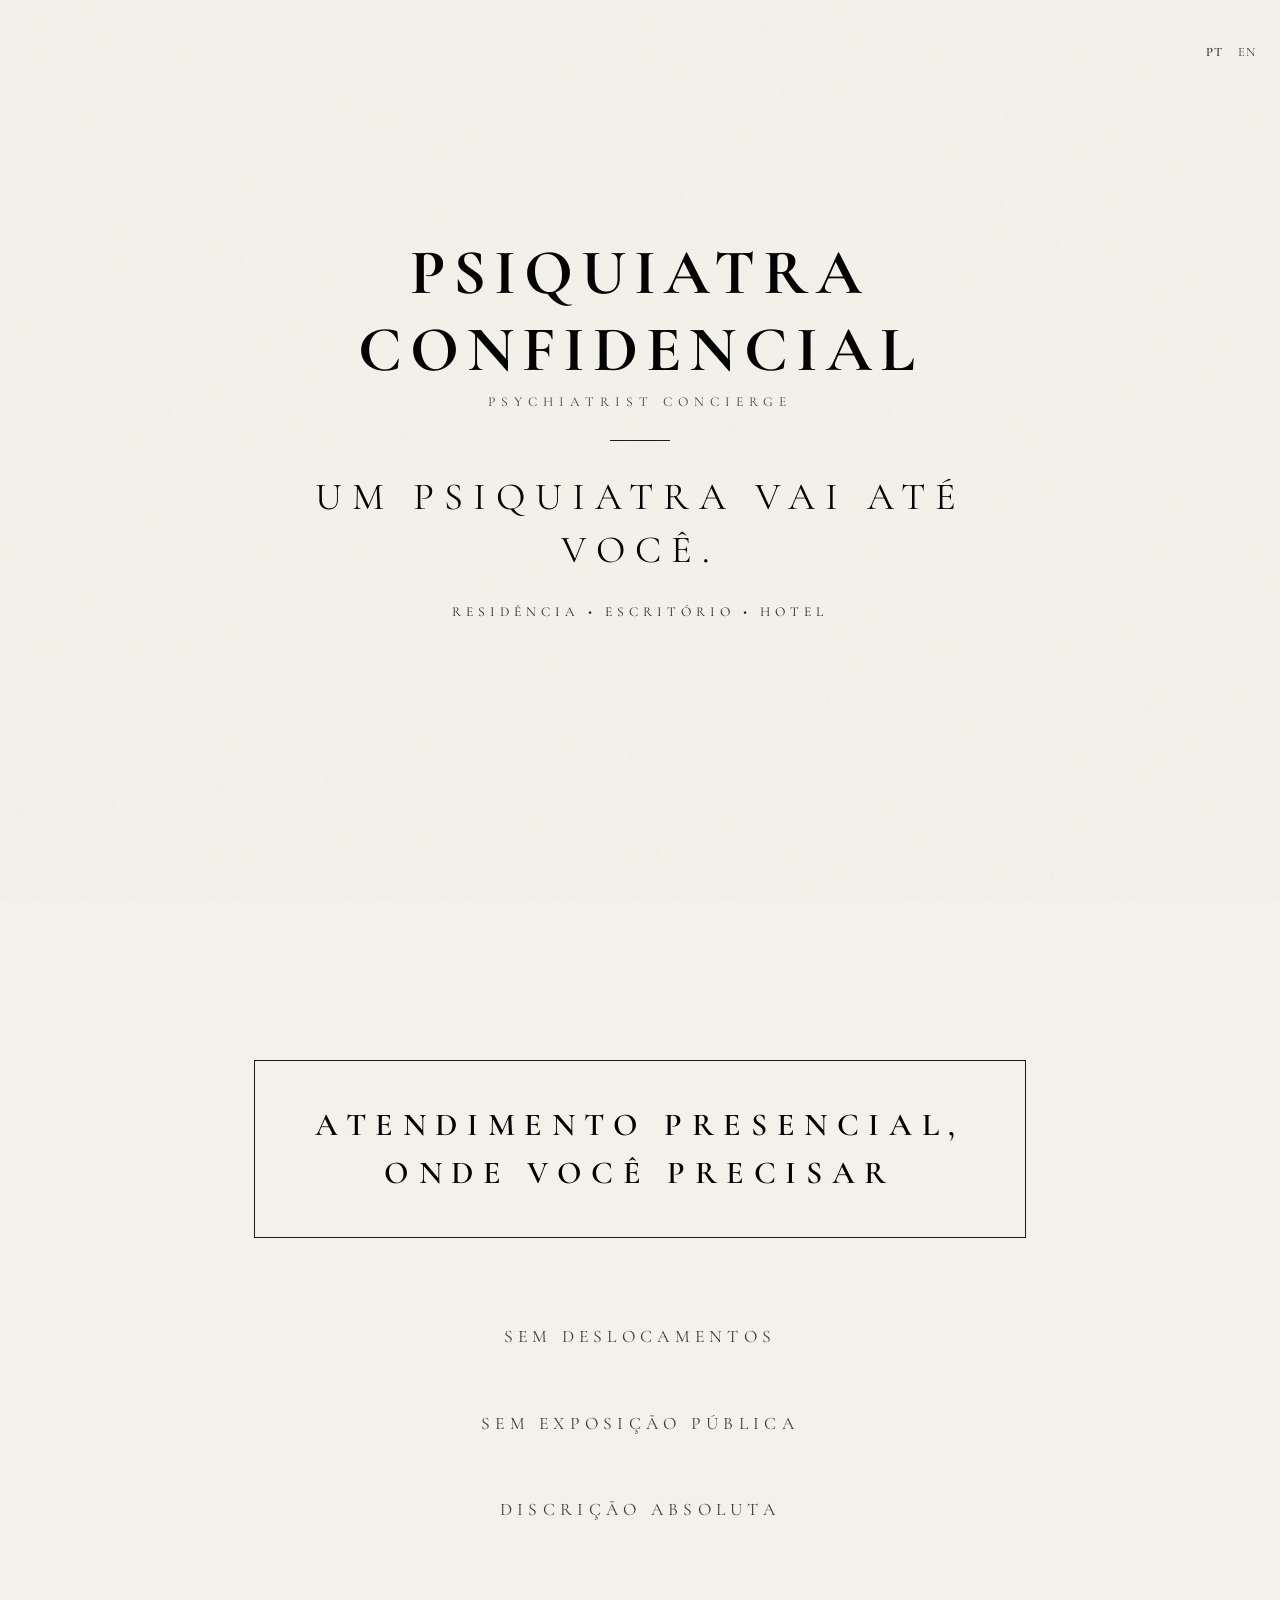
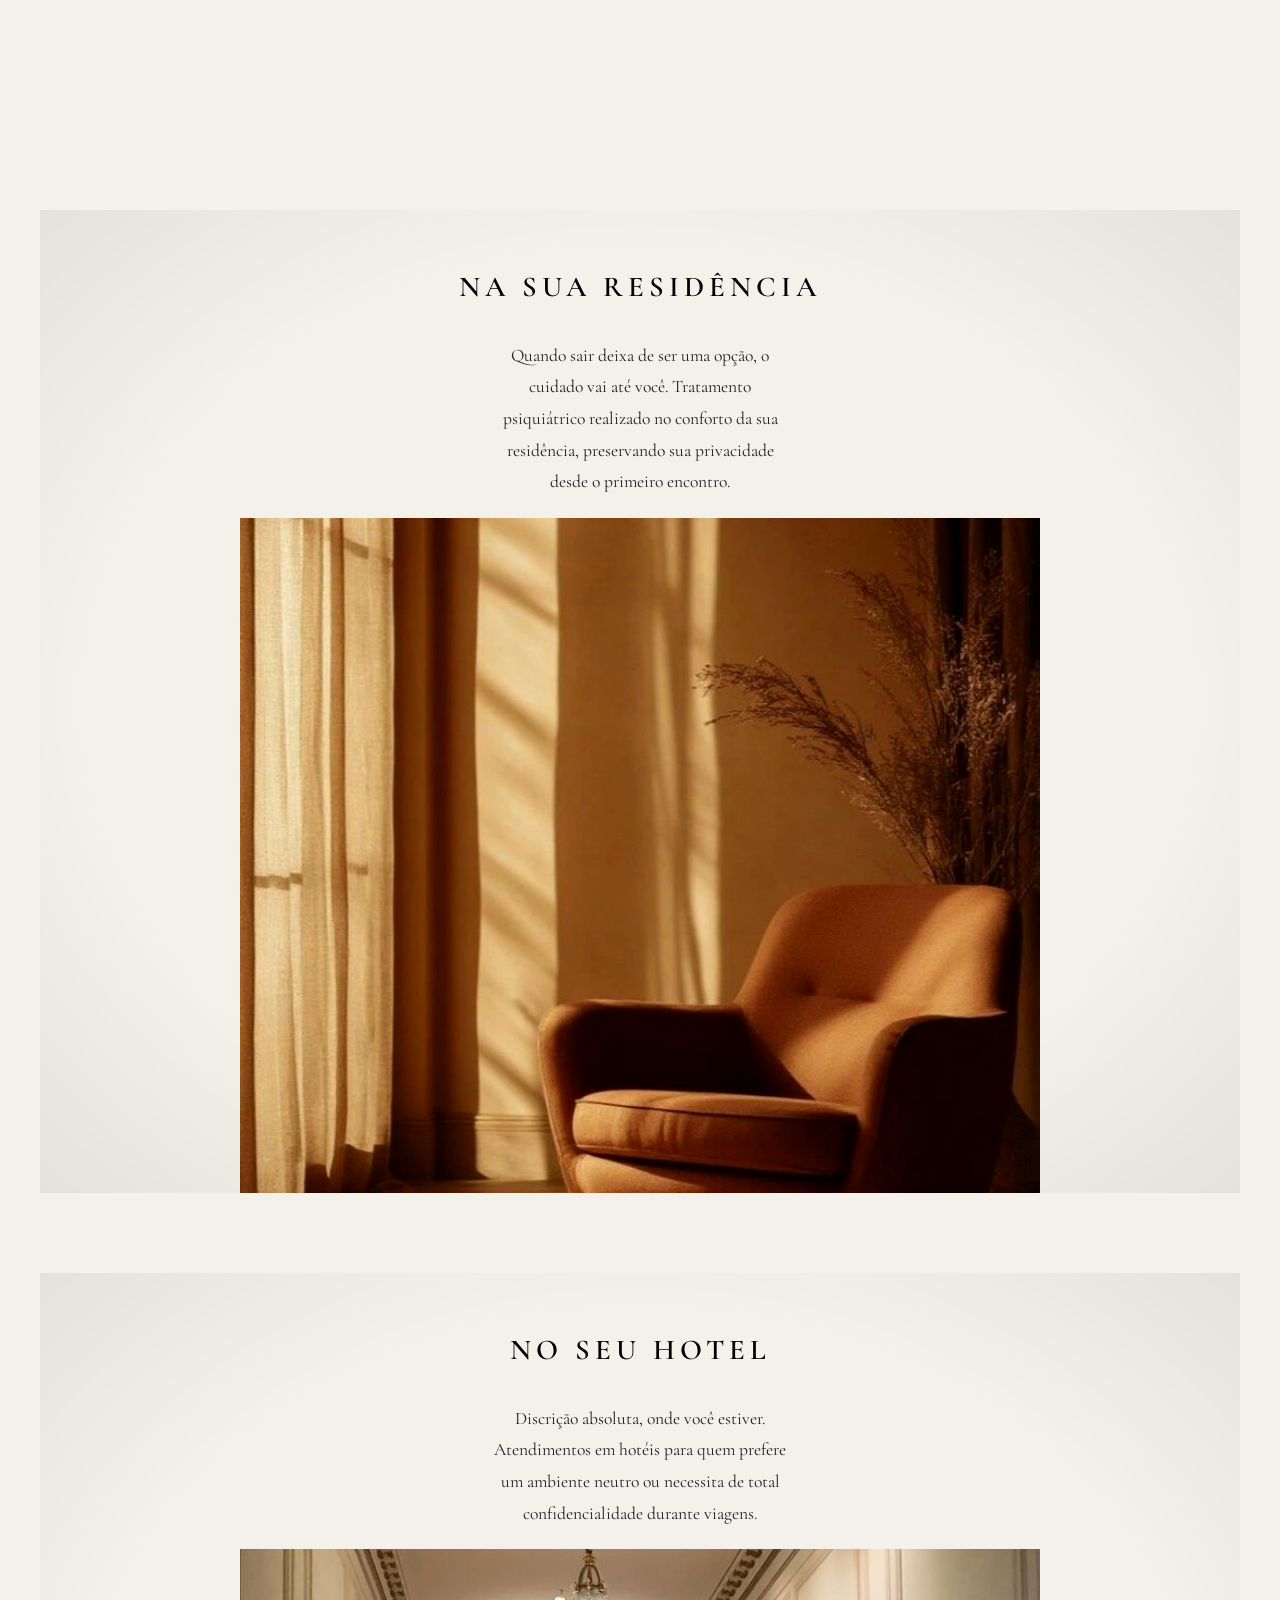
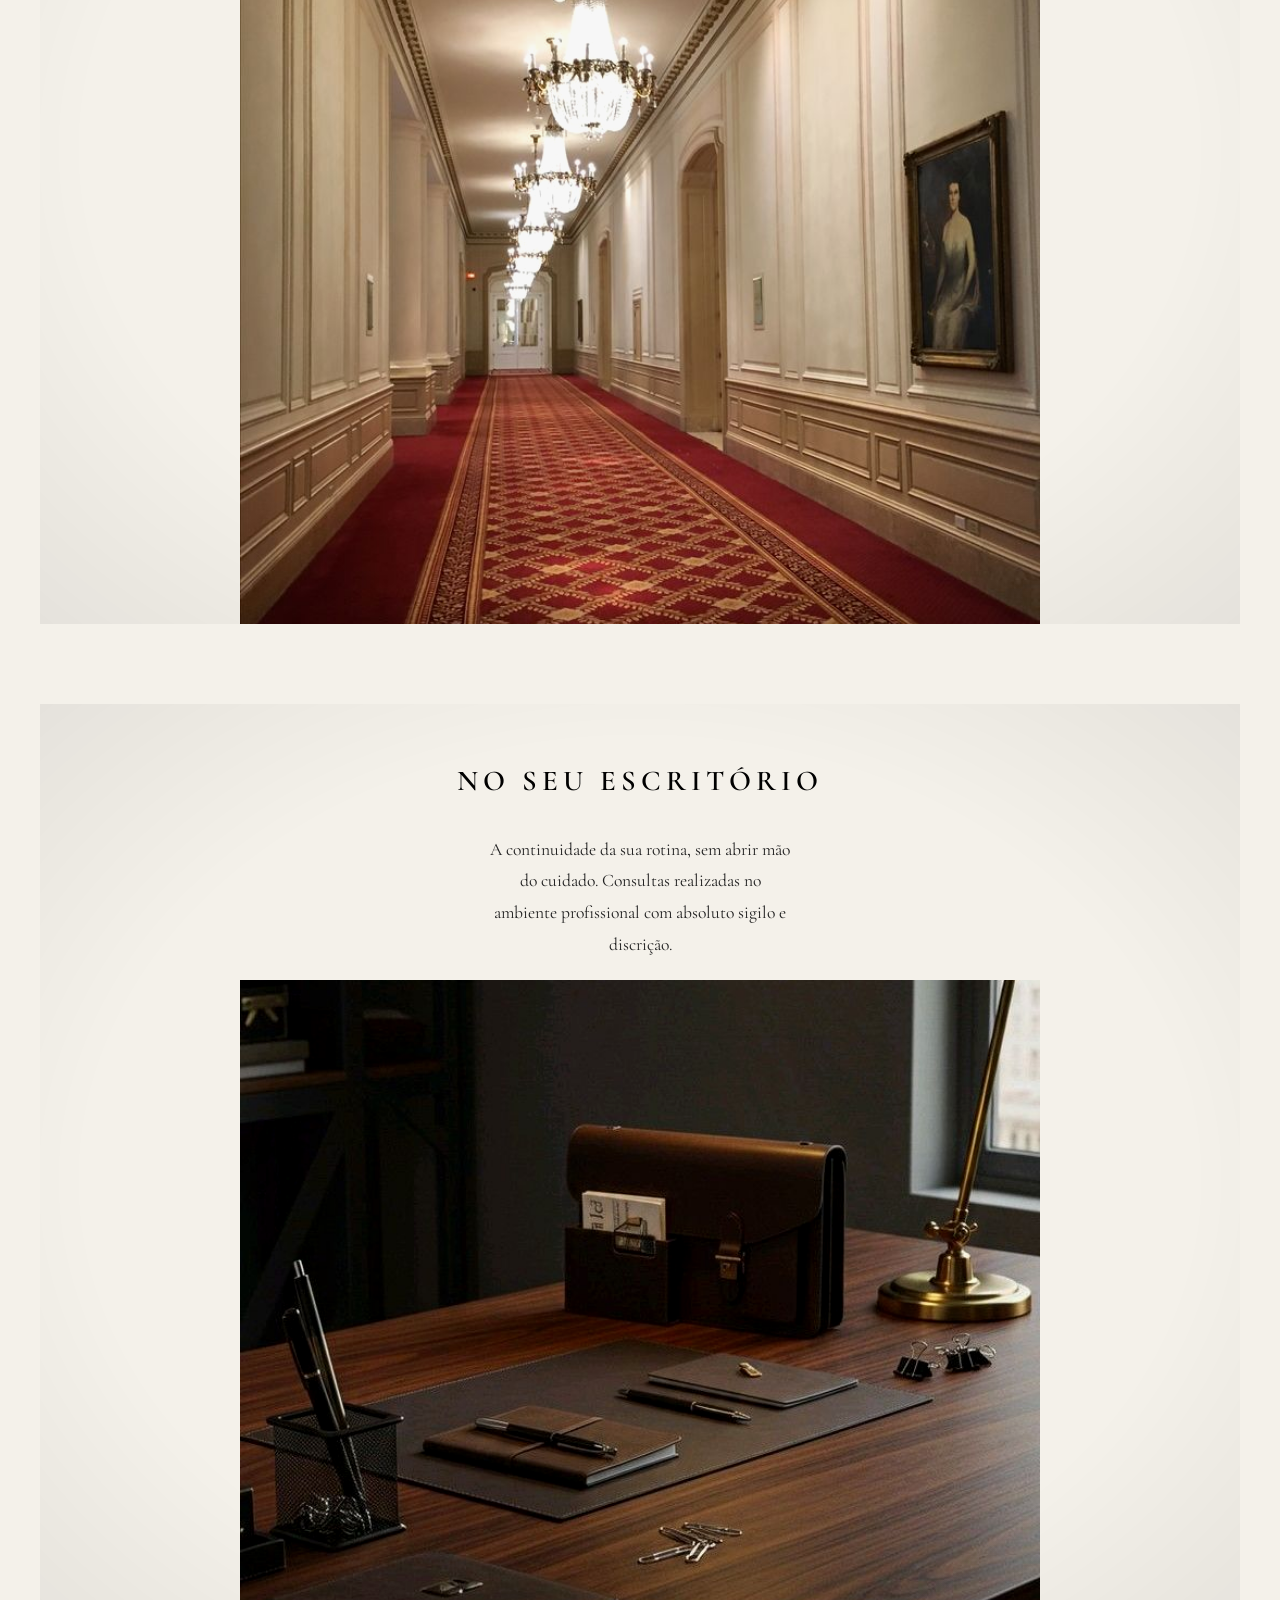
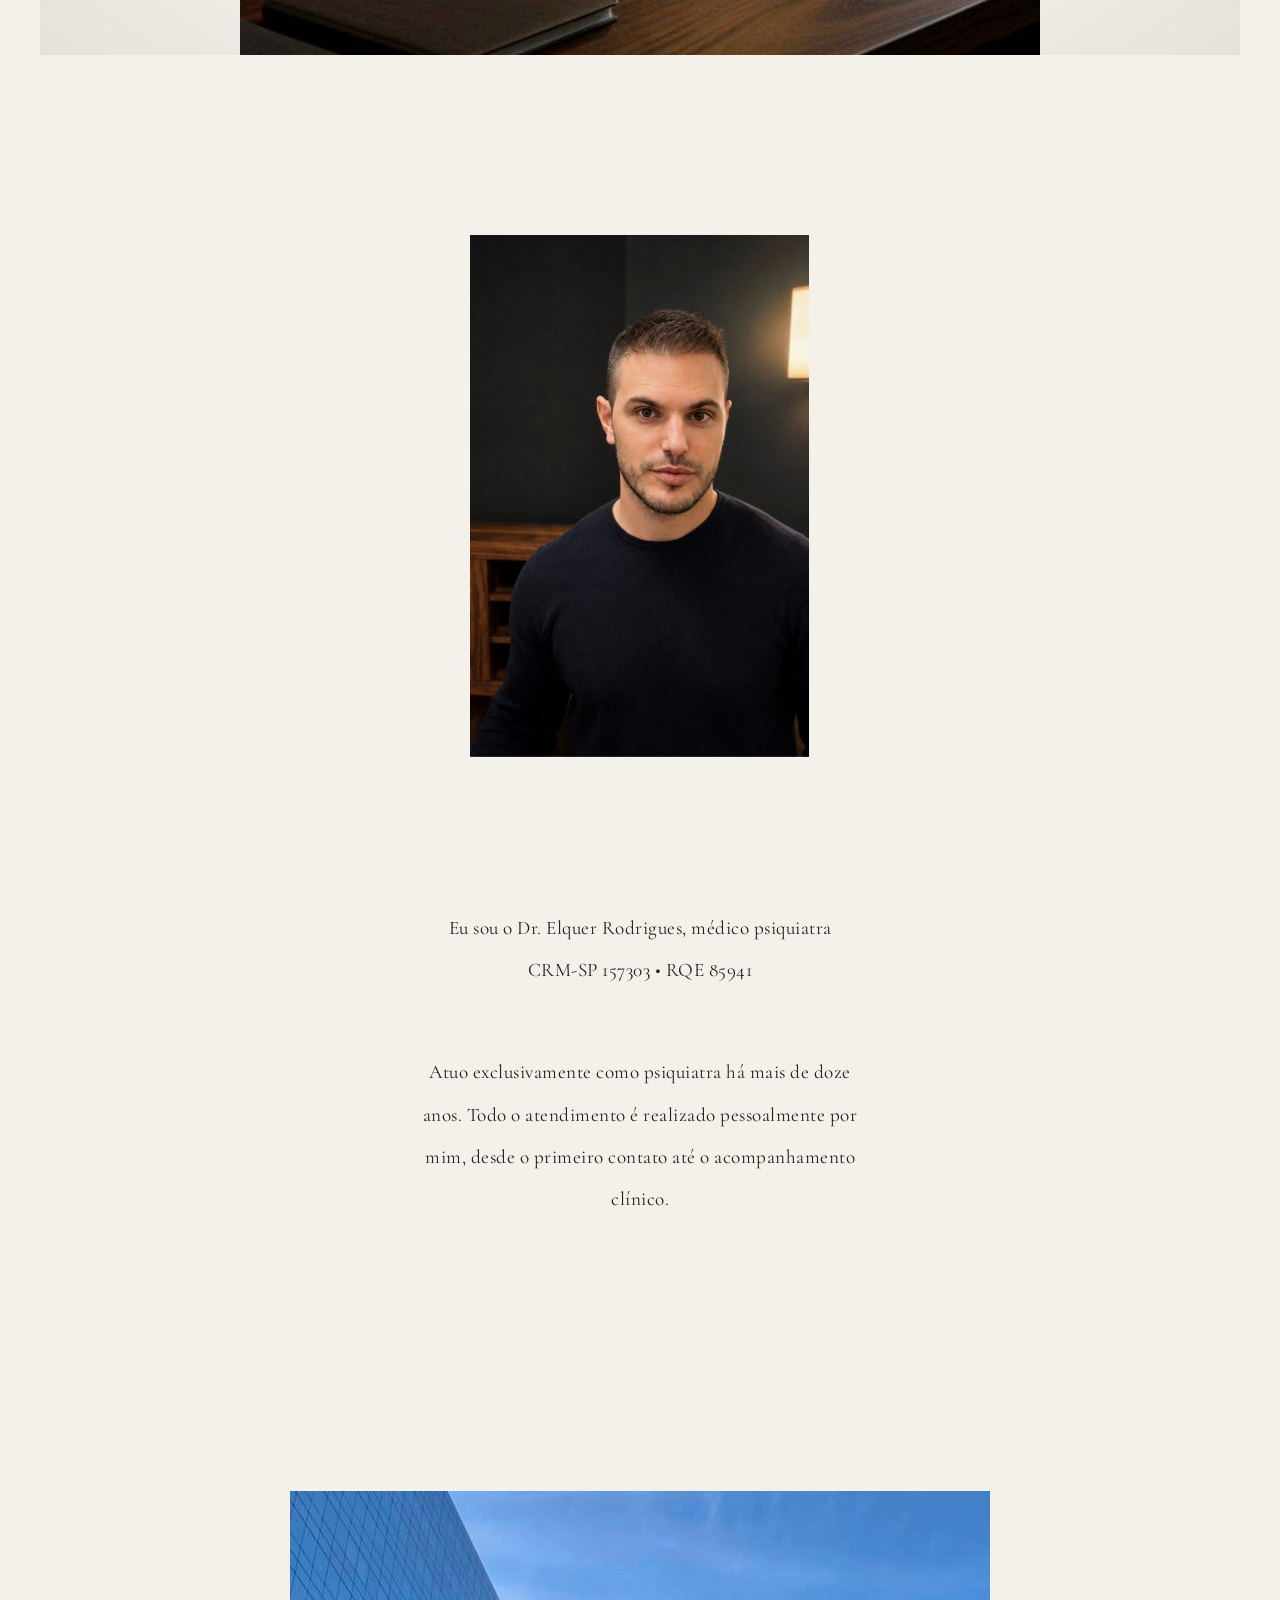
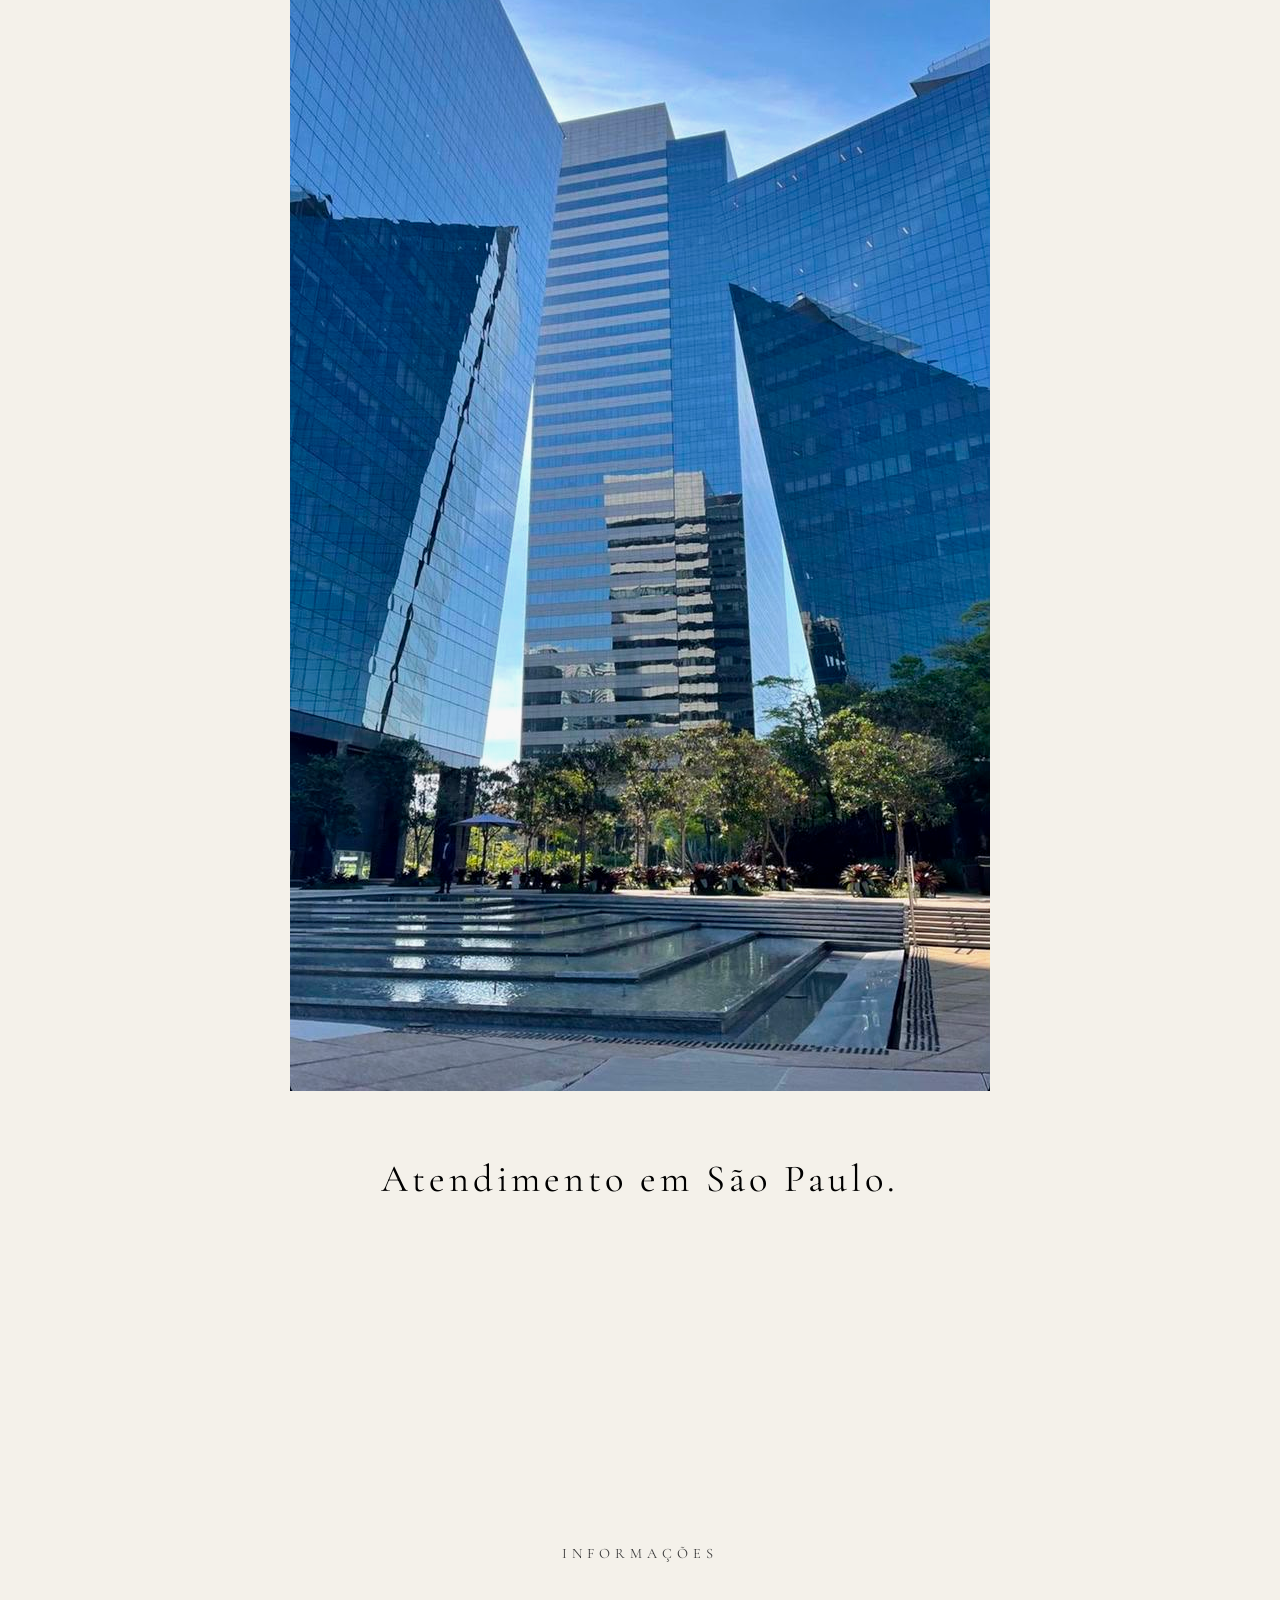
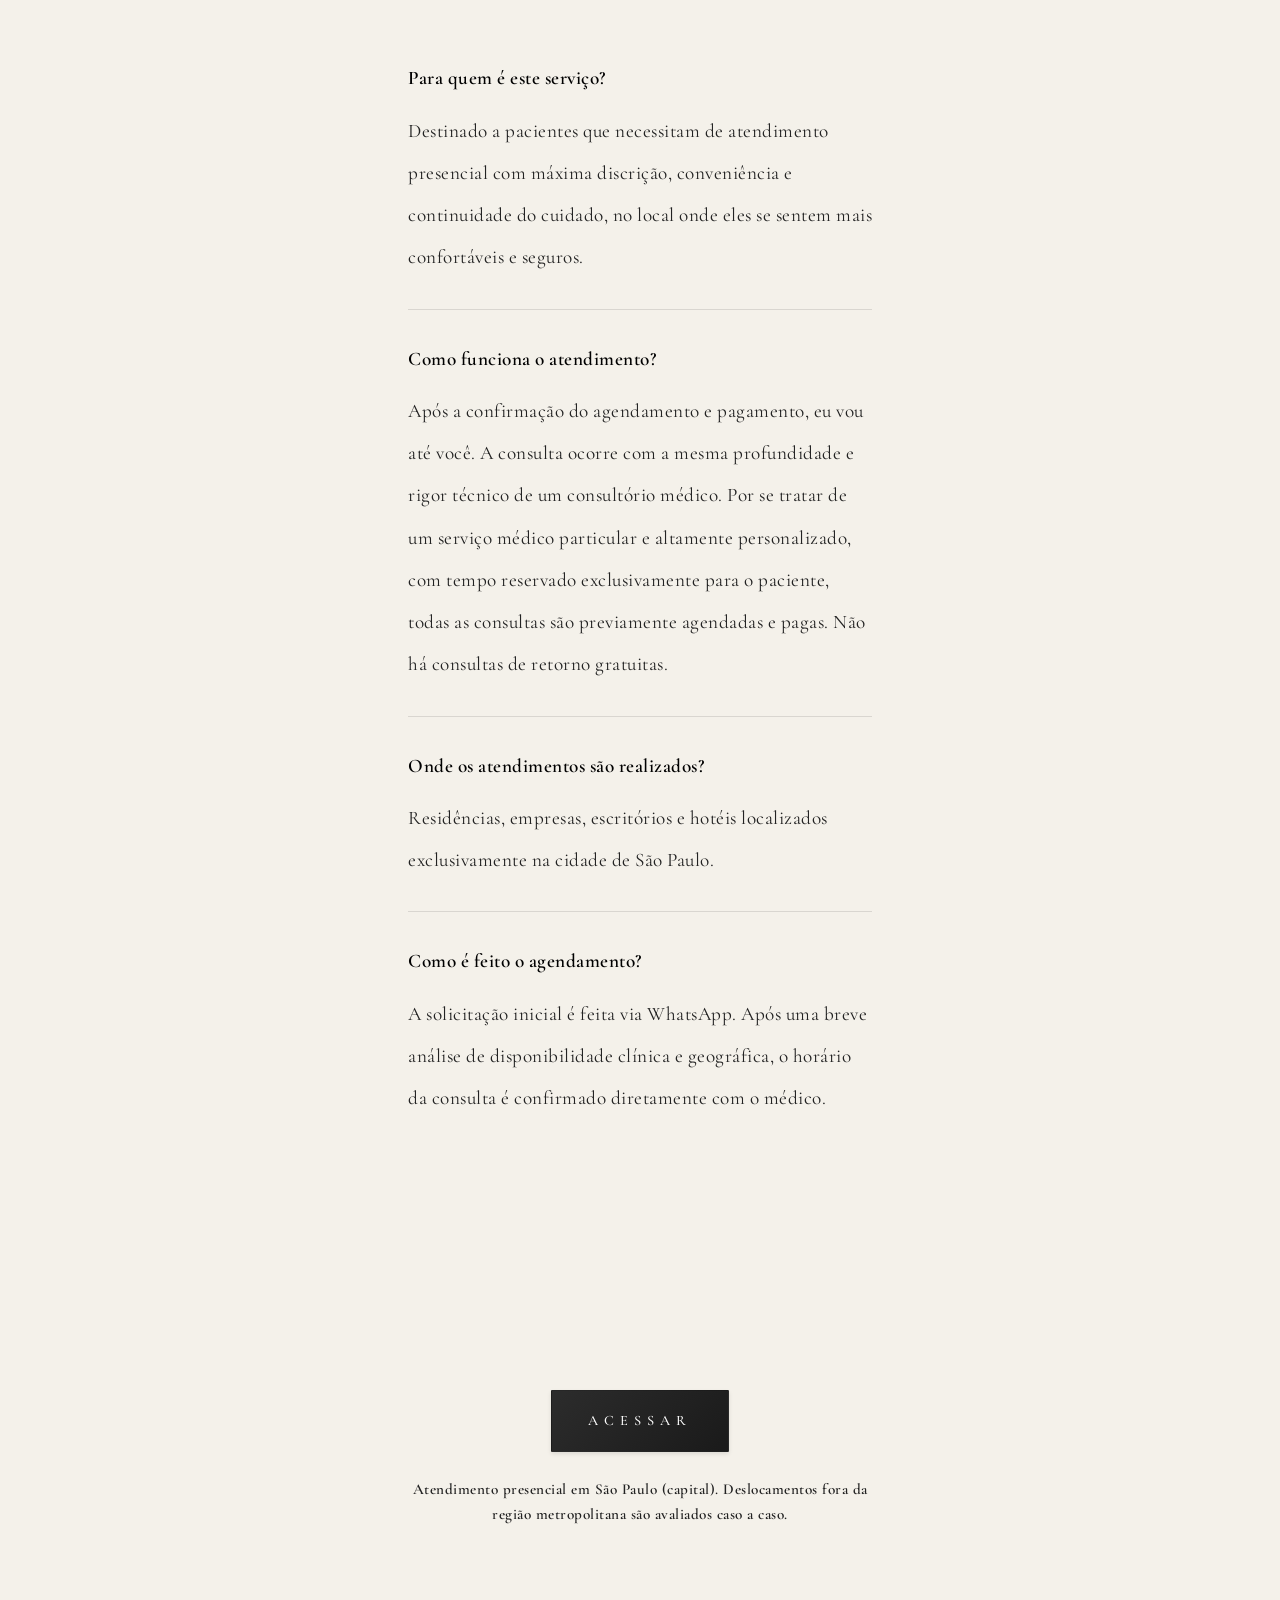
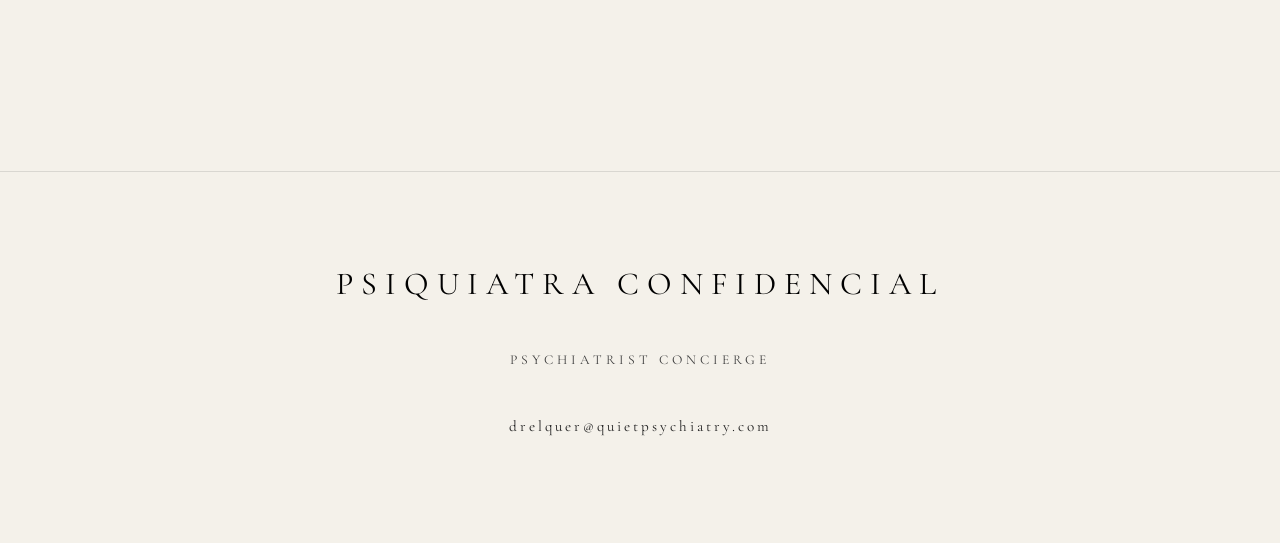
<file: index.html>
<!DOCTYPE html>
<html lang="pt-BR">
<head>
    <meta charset="UTF-8" />
    <meta name="viewport" content="width=device-width, initial-scale=1.0" />
    <meta name="theme-color" content="#F4F1EA" />
    <title>PSIQUIATRA CONFIDENCIAL | Psiquiatria Particular</title>
    <meta name="description" content="Atendimento psiquiátrico diretamente em sua residência, escritório ou hotel em São Paulo." />
    <meta name="keywords" content="psiquiatra particular, psiquiatra hotel, psiquiatra em casa" />
    <meta name="author" content="PSIQUIATRA CONFIDENCIAL" />
    <meta name="robots" content="index, follow" />
    <link rel="alternate" hreflang="pt-BR" href="https://angmer.com.br/" />
    <link rel="alternate" hreflang="en" href="https://angmer.com.br/en/" />
    <link rel="alternate" hreflang="x-default" href="https://angmer.com.br/" />
    <link rel="preconnect" href="https://fonts.googleapis.com" />
    <link rel="preconnect" href="https://fonts.gstatic.com" crossorigin />
    <link href="https://fonts.googleapis.com/css2?family=Cormorant+Garamond:ital,wght@0,300;0,400;0,500;0,600;0,700;1,300;1,400&display=swap" rel="stylesheet" />
    <script type="application/ld+json">
        {
            "@context": "https://schema.org",
            "@type": "Physician",
            "name": "Dr. Elquer Rodrigues",
            "medicalSpecialty": "Psychiatry",
            "url": "https://angmer.com.br/",
            "description": "Atendimento psiquiátrico domiciliar, corporativo e particular em São Paulo.",
            "address": {
                "@type": "PostalAddress",
                "addressLocality": "São Paulo",
                "addressRegion": "SP",
                "addressCountry": "BR"
            },
            "priceRange": "$$$$"
        }
    </script>
    <style>
        :root {
            --bg: #F4F1EA;
            --bg-alt: #F4F1EA;
            --text: #1A1A1A;
            --text-muted: #222222;
            --text-light: #3D3D3D;
            --accent: #9B856A;
            --line: rgba(26, 26, 26, 0.12);
            --transition-smooth: cubic-bezier(0.25, 1, 0.5, 1);
            --font-primary: 'Cormorant Garamond', Georgia, 'Times New Roman', serif;
        }
        * {
            box-sizing: border-box;
        }

        body {
            margin: 0;
            padding: 0;
            font-family: var(--font-primary);
            background: var(--bg);
            color: var(--text-muted);
            line-height: 2.0;
            font-weight: 400;
            font-size: 1.1rem;
            -webkit-font-smoothing: antialiased;
            -moz-osx-font-smoothing: grayscale;
            overflow-x: hidden;
        }

        .noise-overlay {
            position: fixed;
            top: 0;
            left: 0;
            width: 100vw;
            height: 100vh;
            pointer-events: none;
            z-index: 9998;
            opacity: 0.03;
            background: url("data:image/svg+xml,%3Csvg viewBox='0 0 200 200' xmlns='http://www.w3.org/2000/svg'%3E%3Cfilter id='noiseFilter'%3E%3CfeTurbulence type='fractalNoise' baseFrequency='0.8' numOctaves='3' stitchTiles='stitch'/%3E%3C/filter%3E%3Crect width='100%25' height='100%25' filter='url(%23noiseFilter)'/%3E%3C/svg%3E");
        }

        .site-wrapper {
            background: var(--bg);
            width: 100%;
            min-height: 100vh;
            opacity: 0;
            transform: scale(1.02);
            animation: expandSite 0.8s cubic-bezier(0.25, 1, 0.5, 1) forwards;
        }

        @keyframes expandSite {
            0% {
                opacity: 0;
                transform: scale(1.02);
            }
            100% {
                opacity: 1;
                transform: scale(1);
            }
        }

        .lang-nav {
            position: fixed;
            top: 40px;
            right: 24px;
            display: flex;
            gap: 15px;
            font-family: var(--font-primary);
            font-size: 0.8rem;
            letter-spacing: 1px;
            z-index: 10;
            opacity: 0;
            pointer-events: none;
            transition: opacity 0.6s var(--transition-smooth);
        }
        .lang-nav.visible {
            opacity: 1;
            pointer-events: auto;
        }
        .lang-nav a {
            color: var(--text-light);
            text-decoration: none;
            transition: color 0.3s ease;
            font-weight: 400;
        }
        .lang-nav a:hover,
        .lang-nav a.active {
            color: var(--text);
            font-weight: 500;
        }

        header {
            text-align: center;
            padding: 40px 24px 80px 24px;
            position: relative;
            min-height: 100vh;
            display: flex;
            flex-direction: column;
            align-items: center;
            justify-content: center;
            background: transparent;
            overflow: hidden;
            margin-bottom: 80px;
        }

        .hero-video {
            position: absolute;
            top: 0;
            left: 0;
            width: 100%;
            height: 100%;
            object-fit: cover;
            z-index: 0;
            filter: blur(3.57px);
            transform: scale(1.05);
        }

        .hero-overlay {
            position: absolute;
            top: 0;
            left: 0;
            width: 100%;
            height: 100%;
            background-color: rgba(244, 241, 234, 0.7);
            z-index: 1;
        }

        /* Títulos principais em preto absoluto */
        .title-box {
            display: inline-block;
            background-color: transparent;
            padding: 0;
            font-family: var(--font-primary);
            font-size: clamp(2.4rem, 5vw, 4.2rem);
            color: #000;
            text-transform: uppercase;
            font-weight: 700;
            letter-spacing: 8px;
            line-height: 1.2;
            text-align: center;
            opacity: 0;
            transform: translateY(20px);
            animation: elegantFadeUp 1.2s cubic-bezier(0.16, 1, 0.3, 1) 0.6s forwards;
            position: relative;
            z-index: 2;
        }

        .hero-luxury-tag {
            font-family: var(--font-primary);
            font-size: 0.85rem;
            letter-spacing: 6px;
            text-transform: uppercase;
            color: var(--text-light);
            margin: 0 0 8px 0;
            font-weight: 400;
            opacity: 0;
            transform: translateY(20px);
            animation: elegantFadeUp 1.2s cubic-bezier(0.16, 1, 0.3, 1) 0.8s forwards;
            position: relative;
            z-index: 2;
        }

        .title-divider {
            width: 60px;
            height: 1px;
            background-color: var(--text);
            margin: 16px auto 30px auto;
            opacity: 0;
            animation: elegantFadeUp 1.0s cubic-bezier(0.16, 1, 0.3, 1) 1.0s forwards;
            position: relative;
            z-index: 2;
        }

        .hero-text-block {
            width: 100%;
            max-width: 800px;
            position: relative;
            z-index: 2;
        }

        @keyframes elegantFadeUp {
            to {
                opacity: 1;
                transform: translateY(0);
            }
        }

        .hero-statement {
            font-family: var(--font-primary);
            font-size: clamp(1.3rem, 3vw, 2.4rem);
            font-weight: 400;
            color: #000;
            margin: 0 auto 20px auto;
            line-height: 1.4;
            max-width: 800px;
            text-transform: uppercase;
            letter-spacing: 10px;
            opacity: 0;
            transform: translateY(20px);
            animation: elegantFadeUp 1.4s cubic-bezier(0.16, 1, 0.3, 1) 1.2s forwards;
        }

        .hero-locations {
            font-family: var(--font-primary);
            font-size: 0.85rem;
            font-weight: 400;
            letter-spacing: 5px;
            color: var(--text-muted);
            text-transform: uppercase;
            margin-bottom: 0;
            opacity: 0;
            transform: translateY(20px);
            animation: elegantFadeUp 1.4s cubic-bezier(0.16, 1, 0.3, 1) 1.4s forwards;
        }

        .onde-section {
            padding-top: 80px;
            padding-bottom: 200px;
            margin: 0 0 40px 0;
            background-color: var(--bg-alt);
            display: flex;
            flex-direction: column;
            justify-content: center;
            align-items: center;
        }

        .chic-box-wrapper {
            width: 100%;
            display: flex;
            justify-content: center;
            margin-bottom: 80px;
        }

        .chic-box {
            display: inline-block;
            border: 1px solid var(--text);
            padding: 40px 60px;
            font-family: var(--font-primary);
            font-size: clamp(1.5rem, 2.5vw, 2.4rem);
            color: #000; /* preto absoluto */
            text-transform: uppercase;
            letter-spacing: 0.3em;
            line-height: 1.5;
            text-align: center;
            background-color: transparent;
            font-weight: 600;
        }

        .header-gallery {
            width: 100vw;
            margin-left: calc(50% - 50vw);
            display: flex;
            flex-direction: column;
            gap: 0;
            margin-top: 0;
            margin-bottom: 0;
            padding: 0;
        }

        .gallery-item {
            position: relative;
            width: 100%;
            min-height: 100vh;
            display: flex;
            flex-direction: column;
            justify-content: center;
            align-items: center;
            padding: 40px 24px;
            opacity: 0;
            transform: translateY(30px);
            transition: opacity 1.2s var(--transition-smooth), transform 1.2s var(--transition-smooth);
        }

        /* Overlay gradiente (vinheta) mantido */
        .gallery-item::after {
            content: '';
            position: absolute;
            top: 40px;
            left: 24px;
            right: 24px;
            bottom: 40px;
            pointer-events: none;
            z-index: 1;
            background: radial-gradient(ellipse at center, transparent 65%, rgba(0, 0, 0, 0.06) 100%);
            border-radius: 0;
        }

        .gallery-item.visible {
            opacity: 1;
            transform: translateY(0);
        }

        .gallery-image {
            display: block;
            width: 100%;
            max-width: 800px;
            height: 70vh;
            object-fit: cover;
            filter: contrast(105%) brightness(97%);
            transition: filter 0.8s var(--transition-smooth);
        }

        .gallery-item:hover .gallery-image {
            filter: contrast(108%) brightness(98%);
        }

        .gallery-caption {
            width: 100%;
            max-width: 800px;
            text-align: center;
            padding: 48px 10px 20px 10px;
            position: relative;
            z-index: 2;
        }
        .caption-title {
            font-family: var(--font-primary);
            font-size: 1.8rem;
            font-weight: 600;
            color: #000; /* preto absoluto */
            letter-spacing: 5px;
            text-transform: uppercase;
            margin: 0 0 24px 0;
        }
        .caption-desc {
            font-family: var(--font-primary);
            font-size: 1.1rem;
            font-weight: 400;
            color: var(--text-muted);
            line-height: 1.8;
            margin: 0 auto;
            max-width: 38ch;
        }

        /* BOTÃO ESTILO RIMOWA (alumínio escovado) */
        .btn {
            display: inline-block;
            font-family: var(--font-primary);
            background: linear-gradient(135deg, #2C2C2C 0%, #1A1A1A 100%);
            color: #fff;
            padding: 16px 36px;
            text-decoration: none;
            font-size: 0.9rem;
            text-transform: uppercase;
            letter-spacing: 6px;      /* tracking mais aberto */
            font-weight: 500;         /* mais peso */
            transition: all 0.3s ease;
            border: 1px solid transparent;
            border-radius: 1px;
            box-shadow: 0 2px 4px rgba(0,0,0,0.1);
        }
        .btn:hover {
            background: linear-gradient(135deg, #3A3A3A 0%, #222 100%);
            border-color: #A0A0A0;     /* borda prateada brilhante */
            box-shadow: 0 4px 12px rgba(0,0,0,0.15);
            color: #fff;
        }

        .scroll-reveal {
            opacity: 0;
            transform: translateY(30px);
            transition: opacity 1.2s var(--transition-smooth), transform 1.2s var(--transition-smooth);
            will-change: transform, opacity;
        }

        .scroll-reveal.visible {
            opacity: 1;
            transform: translateY(0);
        }

        .sp-banner-wrapper {
            width: 100%;
            text-align: center;
            margin: 150px 0;
        }

        .sp-banner-inner {
            position: relative;
            display: inline-block; /* Permitirá que a imagem tenha seu tamanho nativo */
            margin: 0 auto;
        }

        .sp-image {
            display: block;
            width: auto; /* Tamanho exato natural */
            height: auto; /* Tamanho exato natural */
            max-width: 100%; /* Proteção para não vazar a tela no desktop */
            object-fit: cover;
            filter: contrast(105%) brightness(97%);
        }

        .sp-caption {
            font-family: var(--font-primary);
            font-weight: 400;
            color: #000; /* preto absoluto */
            text-align: center;
            margin-top: 50px;
            font-size: 2.4rem;
            letter-spacing: 4px;
        }

        .content-section {
            padding: 120px clamp(24px, 10vw, 120px);
            max-width: 55vw;
            margin: 0 auto;
        }

        .profile-section {
            margin-top: 80px;
            padding-top: 60px;
        }

        .content {
            max-width: 100%;
            margin: 0 auto;
            text-align: center;
        }
        .content p {
            font-size: 1.2rem;
            color: var(--text-muted);
            margin-bottom: 60px;
            line-height: 2.2;
            font-weight: 400;
            letter-spacing: 0.5px;
        }
        .content p:last-child {
            margin-bottom: 0;
        }

        .scroll-reveal-slow {
            font-family: var(--font-primary);
            font-size: 0.9rem;
            text-transform: uppercase;
            letter-spacing: 5px;
            color: var(--text-light);
            margin: 40px 0;
            font-weight: 400;
            opacity: 0;
            transform: translateY(20px) scale(0.98);
            transition: opacity 1.8s cubic-bezier(0.16, 1, 0.3, 1),
                transform 1.8s cubic-bezier(0.16, 1, 0.3, 1);
            will-change: transform, opacity;
        }
        .scroll-reveal-slow.visible {
            opacity: 1;
            transform: translateY(0) scale(1);
        }

        .profile-photo {
            display: block;
            margin: 0 auto 150px auto;
            height: 58vh;
            width: auto;
            object-fit: contain;
            border: none;
            padding: 0;
            background: transparent;
            filter: contrast(105%) brightness(97%);
        }

        .btn-container {
            padding-top: 100px;
            padding-bottom: 100px;
            text-align: center;
            margin-top: 60px;
        }

        .secure-alt-contact {
            display: block;
            font-family: var(--font-primary);
            font-size: 0.95rem;
            color: var(--text-muted);
            font-weight: 600;
            letter-spacing: 0.5px;
            margin-top: 25px;
            margin-bottom: 25px;
            line-height: 1.6;
        }

        .faq-container {
            margin-bottom: 140px;
            text-align: left;
        }
        .faq-item {
            border-bottom: 1px solid var(--line);
            padding: 30px 0;
        }
        .faq-item:last-child {
            border-bottom: none;
        }
        .faq-question {
            font-family: var(--font-primary);
            font-size: 1.2rem;
            font-weight: 600;
            color: #000; /* preto absoluto */
            margin: 0 0 12px 0;
            letter-spacing: 0.5px;
        }
        .faq-answer {
            font-family: var(--font-primary);
            color: var(--text-muted);
            font-size: 1rem;
            line-height: 2.0;
            font-weight: 400;
            margin: 0;
        }

        footer {
            text-align: center;
            padding: 80px 24px 100px 24px;
            font-family: var(--font-primary);
            margin: 0 auto;
            background-color: transparent;
            color: var(--text-muted);
            border-top: 1px solid var(--line);
        }

        .footer-brand {
            font-family: var(--font-primary);
            font-size: 2rem;
            letter-spacing: 8px;
            color: #000; /* preto absoluto */
            margin-bottom: 30px;
            font-weight: 400;
        }
        .footer-luxury-tag {
            font-family: var(--font-primary);
            font-size: 0.85rem;
            letter-spacing: 4px;
            color: var(--text-light);
            margin-bottom: 35px;
            text-transform: uppercase;
            font-weight: 400;
        }
        .footer-email {
            display: inline-block;
            font-size: 0.95rem;
            letter-spacing: 3px;
            color: var(--text-muted);
            text-decoration: none;
            font-weight: 400;
            cursor: default;
        }

        @media(min-width: 769px) {
            .gallery-item {
                padding: 40px 40px;
            }
            .gallery-item::after {
                top: 40px;
                left: 40px;
                right: 40px;
                bottom: 40px;
            }
            .gallery-image {
                max-width: 800px;
                height: 75vh;
            }
            .gallery-caption {
                padding: 48px 10px 20px 10px;
            }
            .content-section {
                max-width: 55vw;
            }
        }

        @media(max-width: 768px) {
            .lang-nav {
                top: 25px;
                right: 20px;
                gap: 10px;
                font-size: 0.7rem;
            }
            header {
                padding: 30px 20px 60px 20px;
                min-height: 100vh;
                margin-bottom: 60px;
            }

            .hero-statement {
                font-size: clamp(1rem, 4vw, 1.5rem);
                letter-spacing: 5px;
                white-space: normal;
            }

            .onde-section {
                padding-top: 60px;
                padding-bottom: 140px;
                margin: 0 0 30px 0;
            }
            
            .chic-box-wrapper {
                padding: 0 20px;
                margin-bottom: 50px;
            }
            
            .chic-box {
                padding: 30px 20px;
                font-size: clamp(1.2rem, 4.5vw, 1.8rem);
                letter-spacing: 0.2em;
            }

            .gallery-item {
                min-height: 100vh;
                padding: 20px 0;
            }
            .gallery-item::after {
                top: 20px;
                left: 0;
                right: 0;
                bottom: 20px;
            }
            .gallery-image {
                max-width: 100%;
                height: 70vh;
            }
            .gallery-caption {
                padding: 32px 16px 20px 16px;
            }
            .caption-title {
                font-size: 1.5rem;
            }
            .caption-desc {
                font-size: 1rem;
            }

            .content-section {
                max-width: 100%;
                padding: 80px 20px;
            }
            .content p {
                font-size: 1.1rem;
            }

            .profile-section {
                margin-top: 40px;
                padding-top: 40px;
            }

            .profile-photo {
                height: 50vh;
                width: 100%;
                margin: 0 auto 120px auto;
            }

            .sp-banner-wrapper {
                margin: 100px 0;
                width: 100vw;
                position: relative;
                left: 50%;
                right: 50%;
                margin-left: -50vw;
                margin-right: -50vw;
            }
            .sp-banner-inner {
                width: 100%;
                display: block;
            }
            .sp-image {
                width: 100vw;
                height: 66vh;
                object-fit: cover;
            }

            .sp-caption {
                font-size: 2rem;
                margin-top: 40px;
            }

            .btn {
                display: inline-block;
                width: auto;
                text-align: center;
                font-size: 0.85rem;
                padding: 14px 28px;
                letter-spacing: 5px;
            }

            .btn-container {
                padding-top: 60px;
                padding-bottom: 60px;
                margin-top: 40px;
            }

            .faq-container {
                margin-bottom: 80px;
            }
            .faq-question {
                font-size: 1.1rem;
            }
            .faq-answer {
                font-size: 0.95rem;
            }

            footer {
                padding: 60px 20px 80px 20px;
            }
            .footer-brand {
                font-size: 1.8rem;
            }
            .footer-luxury-tag {
                font-size: 0.75rem;
            }
            .footer-email {
                font-size: 0.9rem;
            }

            .title-divider {
                width: 40px;
                margin: 12px auto 22px auto;
            }
            .title-box {
                padding: 0;
                font-size: clamp(2rem, 6vw, 3rem);
                letter-spacing: 4px;
            }
            .hero-luxury-tag {
                font-size: 0.75rem;
                letter-spacing: 4px;
            }
            .secure-alt-contact {
                font-size: 0.9rem;
            }
        }
    </style>
</head>
<body>

    <div class="noise-overlay"></div>

    <div class="site-wrapper">

        <nav class="lang-nav" id="langNav">
            <a href="/" class="active">PT</a>
            <a href="/en/">EN</a>
        </nav>

        <header>
            <video class="hero-video" autoplay loop muted playsinline>
                <source src="Eu_quero_um_vídeo_que_vai_ser.mp4" type="video/mp4">
            </video>
            <div class="hero-overlay"></div>

            <div class="title-box">PSIQUIATRA<br>CONFIDENCIAL</div>
            <p class="hero-luxury-tag">PSYCHIATRIST CONCIERGE</p>
            <div class="title-divider"></div>
            <div class="hero-text-block">
                <p class="hero-statement">Um psiquiatra vai até você.</p>
                <p class="hero-locations">Residência &bull; Escritório &bull; Hotel</p>
            </div>
        </header>

        <section class="onde-section scroll-reveal">
            <div class="content" style="max-width: 800px; margin: 0 auto;">
                
                <div class="chic-box-wrapper">
                    <div class="chic-box">
                        Atendimento presencial,<br>onde você precisar
                    </div>
                </div>

                <p class="scroll-reveal-slow" style="font-size: clamp(0.9rem, 1.4vw, 1.1rem); font-family: var(--font-primary); font-weight: 400; letter-spacing: 0.3em; color: var(--text-light); margin-bottom: 48px; text-transform: uppercase;">
                    Sem deslocamentos
                </p>
                <p class="scroll-reveal-slow" style="font-size: clamp(0.9rem, 1.4vw, 1.1rem); font-family: var(--font-primary); font-weight: 400; letter-spacing: 0.3em; color: var(--text-light); margin-bottom: 48px; text-transform: uppercase;">
                    Sem exposição pública
                </p>
                <p class="scroll-reveal-slow" style="font-size: clamp(0.9rem, 1.4vw, 1.1rem); font-family: var(--font-primary); font-weight: 400; letter-spacing: 0.3em; color: var(--text-light); margin-bottom: 0; text-transform: uppercase;">
                    Discrição absoluta
                </p>
            </div>
        </section>

        <div class="header-gallery">
            <div class="gallery-item scroll-reveal">
                <div class="gallery-caption">
                    <p class="caption-title">Na sua residência</p>
                    <p class="caption-desc">Quando sair deixa de ser uma opção, o cuidado vai até você. Tratamento psiquiátrico realizado no conforto da sua residência, preservando sua privacidade desde o primeiro encontro.</p>
                </div>
                <img src="foto1s.jpg?v=novo" alt="Atendimento em residência" class="gallery-image">
            </div>

            <div class="gallery-item scroll-reveal">
                <div class="gallery-caption">
                    <p class="caption-title">No seu hotel</p>
                    <p class="caption-desc">Discrição absoluta, onde você estiver. Atendimentos em hotéis para quem prefere um ambiente neutro ou necessita de total confidencialidade durante viagens.</p>
                </div>
                <img src="foto2.jpg?v=novo" alt="Atendimento em escritório" class="gallery-image">
            </div>

            <div class="gallery-item scroll-reveal">
                <div class="gallery-caption">
                    <p class="caption-title">No seu escritório</p>
                    <p class="caption-desc">A continuidade da sua rotina, sem abrir mão do cuidado. Consultas realizadas no ambiente profissional com absoluto sigilo e discrição.</p>
                </div>
                <img src="foto3.jpg?v=novo" alt="Atendimento em hotel" class="gallery-image">
            </div>
        </div>

        <section class="content-section profile-section scroll-reveal" style="background-color: transparent; color: var(--text-muted);">
            <div class="content">
                <img src="foto-perfil-elquer.jpg" alt="Dr. Elquer Rodrigues" class="profile-photo scroll-reveal">
                <p>Eu sou o Dr. Elquer Rodrigues, médico psiquiatra <span style="white-space: nowrap;">CRM-SP 157303 • RQE 85941</span></p>
                <p>Atuo exclusivamente como psiquiatra há mais de doze anos. Todo o atendimento é realizado pessoalmente por mim, desde o primeiro contato até o acompanhamento clínico.</p>
            </div>
        </section>

        <div class="sp-banner-wrapper scroll-reveal">
            <div class="sp-banner-inner">
                <img src="foto5s.jpg?v=novo" class="sp-image" alt="São Paulo">
                <p class="sp-caption">Atendimento em São Paulo.</p>
            </div>
        </div>

        <section class="content-section scroll-reveal" style="background-color: transparent; color: var(--text-muted);">
            <div class="content">

                <div class="faq-container">
                    <h3 style="font-family: var(--font-primary); font-size: 0.9rem; letter-spacing: 5px; text-transform: uppercase; color: var(--text-light); margin-bottom: 60px; text-align: center; font-weight: 400;">Informações</h3>
                    
                    <div class="faq-item">
                        <h4 class="faq-question">Para quem é este serviço?</h4>
                        <p class="faq-answer">Destinado a pacientes que necessitam de atendimento presencial com máxima discrição, conveniência e continuidade do cuidado, no local onde eles se sentem mais confortáveis e seguros.</p>
                    </div>

                    <div class="faq-item">
                        <h4 class="faq-question">Como funciona o atendimento?</h4>
                        <p class="faq-answer">Após a confirmação do agendamento e pagamento, eu vou até você. A consulta ocorre com a mesma profundidade e rigor técnico de um consultório médico. Por se tratar de um serviço médico particular e altamente personalizado, com tempo reservado exclusivamente para o paciente, todas as consultas são previamente agendadas e pagas. Não há consultas de retorno gratuitas.</p>
                    </div>

                    <div class="faq-item">
                        <h4 class="faq-question">Onde os atendimentos são realizados?</h4>
                        <p class="faq-answer">Residências, empresas, escritórios e hotéis localizados exclusivamente na cidade de São Paulo.</p>
                    </div>

                    <div class="faq-item">
                        <h4 class="faq-question">Como é feito o agendamento?</h4>
                        <p class="faq-answer">A solicitação inicial é feita via WhatsApp. Após uma breve análise de disponibilidade clínica e geográfica, o horário da consulta é confirmado diretamente com o médico.</p>
                    </div>
                </div>

                <div class="btn-container">
                    <a href="https://wa.me/5511977335683?text=Gostaria%20de%20verificar%20a%20disponibilidade%20do%20PSIQUIATRA%20CONFIDENCIAL."
                       target="_blank"
                       class="btn"
                       aria-label="Acessar">
                        ACESSAR
                    </a>
                    <span class="secure-alt-contact">
                        Atendimento presencial em São Paulo (capital). Deslocamentos fora da região metropolitana são avaliados caso a caso.
                    </span>
                </div>

            </div>
        </section>

        <footer>
            <div class="footer-brand">PSIQUIATRA CONFIDENCIAL</div>
            <div class="footer-luxury-tag">PSYCHIATRIST CONCIERGE</div>
            <span class="footer-email">drelquer@quietpsychiatry.com</span>
        </footer>
    </div>

    <script>
        (function() {
            var observer = new IntersectionObserver(function(entries) {
                entries.forEach(function(entry) {
                    if (entry.isIntersecting) {
                        entry.target.classList.add('visible');
                        observer.unobserve(entry.target);
                    }
                });
            }, {
                threshold: 0.15,
                rootMargin: '0px 0px -50px 0px'
            });

            document.querySelectorAll('.scroll-reveal, .content-section, .sp-banner-wrapper, .scroll-reveal-slow, .onde-section')
                .forEach(function(el) {
                    if (!el.classList.contains('scroll-reveal-slow')) {
                        el.classList.add('scroll-reveal');
                    }
                    observer.observe(el);
                });
        })();

        (function() {
            const langNav = document.getElementById('langNav');
            let alreadyVisible = false;

            window.addEventListener('scroll', function() {
                if (!alreadyVisible && window.scrollY > window.innerHeight * 0.1) {
                    langNav.classList.add('visible');
                    alreadyVisible = true;
                }
            });
        })();

        const langLinks = document.querySelectorAll('.lang-nav a');
        const siteWrapper = document.querySelector('.site-wrapper');

        langLinks.forEach(link => {
            link.addEventListener('click', (e) => {
                if (link.classList.contains('active')) return;
                e.preventDefault();
                const targetUrl = link.href;
                siteWrapper.style.opacity = '0';
                setTimeout(() => {
                    window.location.href = targetUrl;
                }, 400);
            });
        });
    </script>
</body>
</html>
</file>
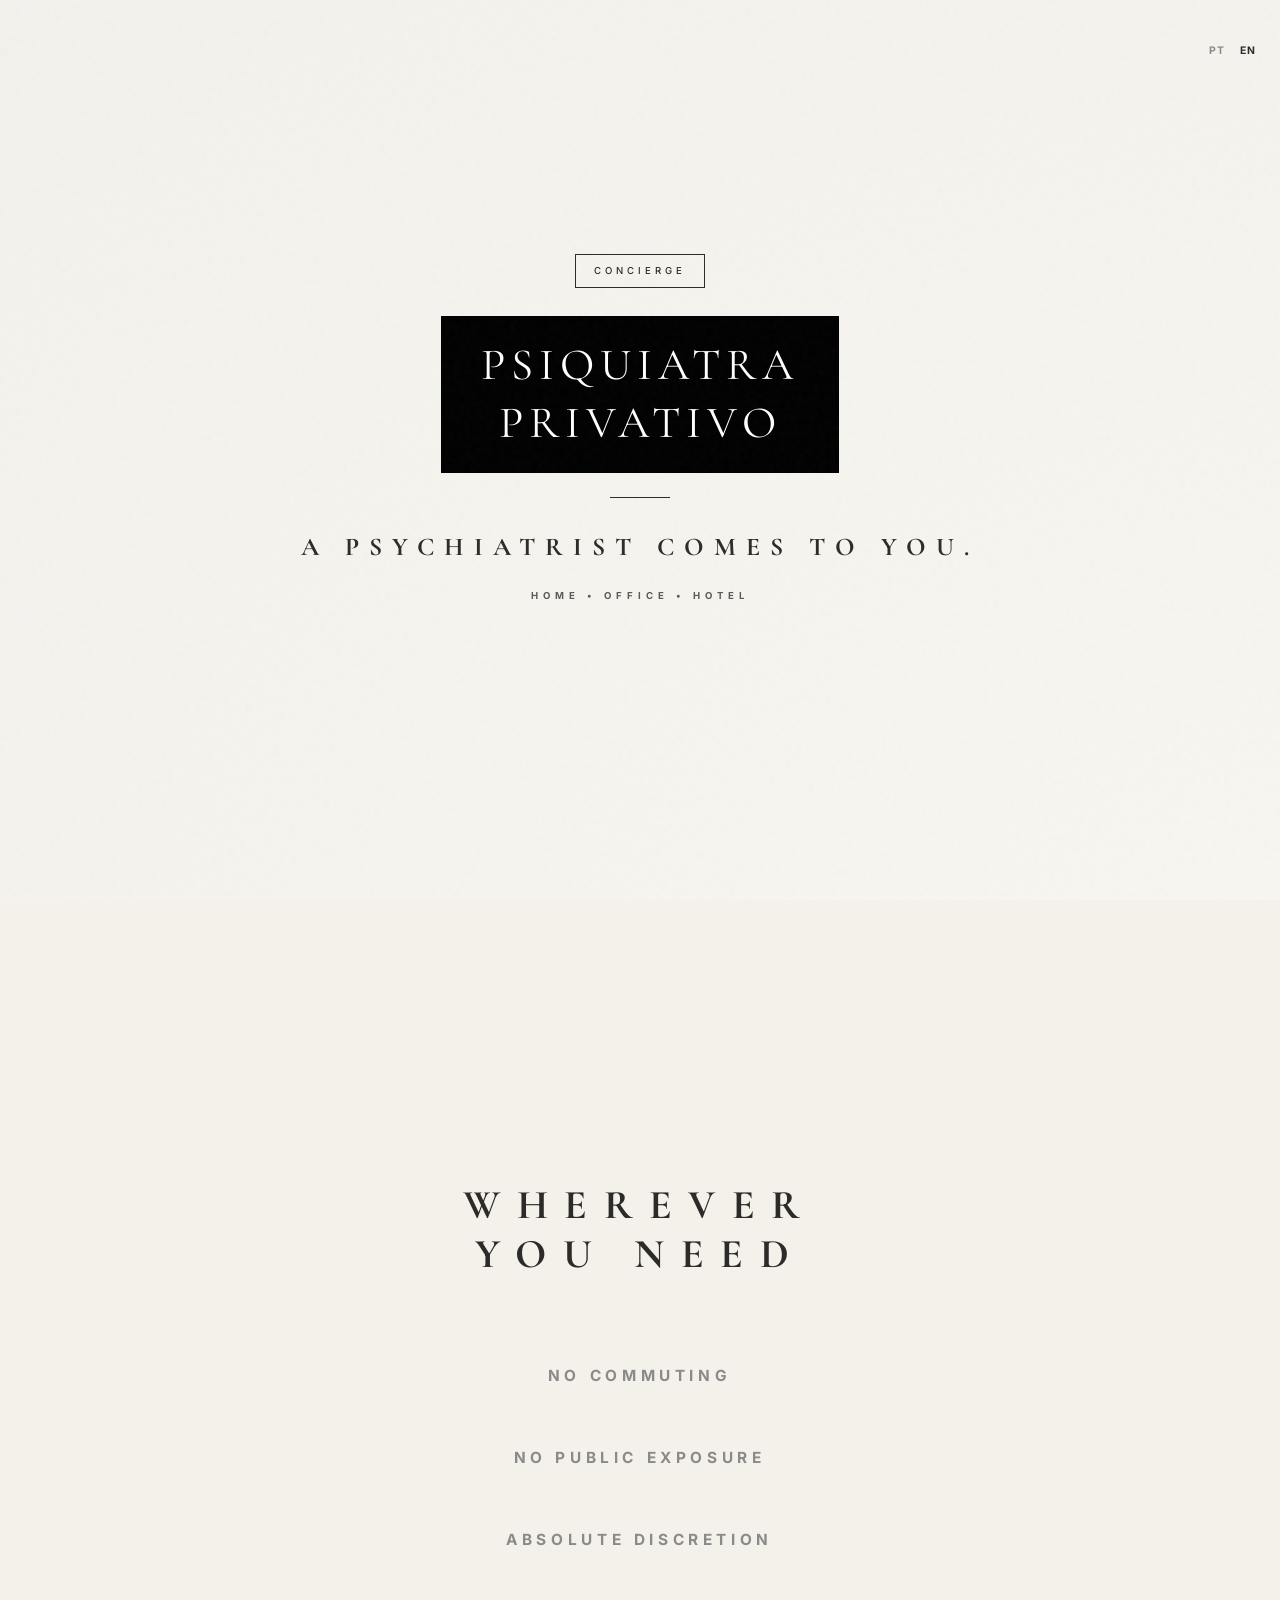
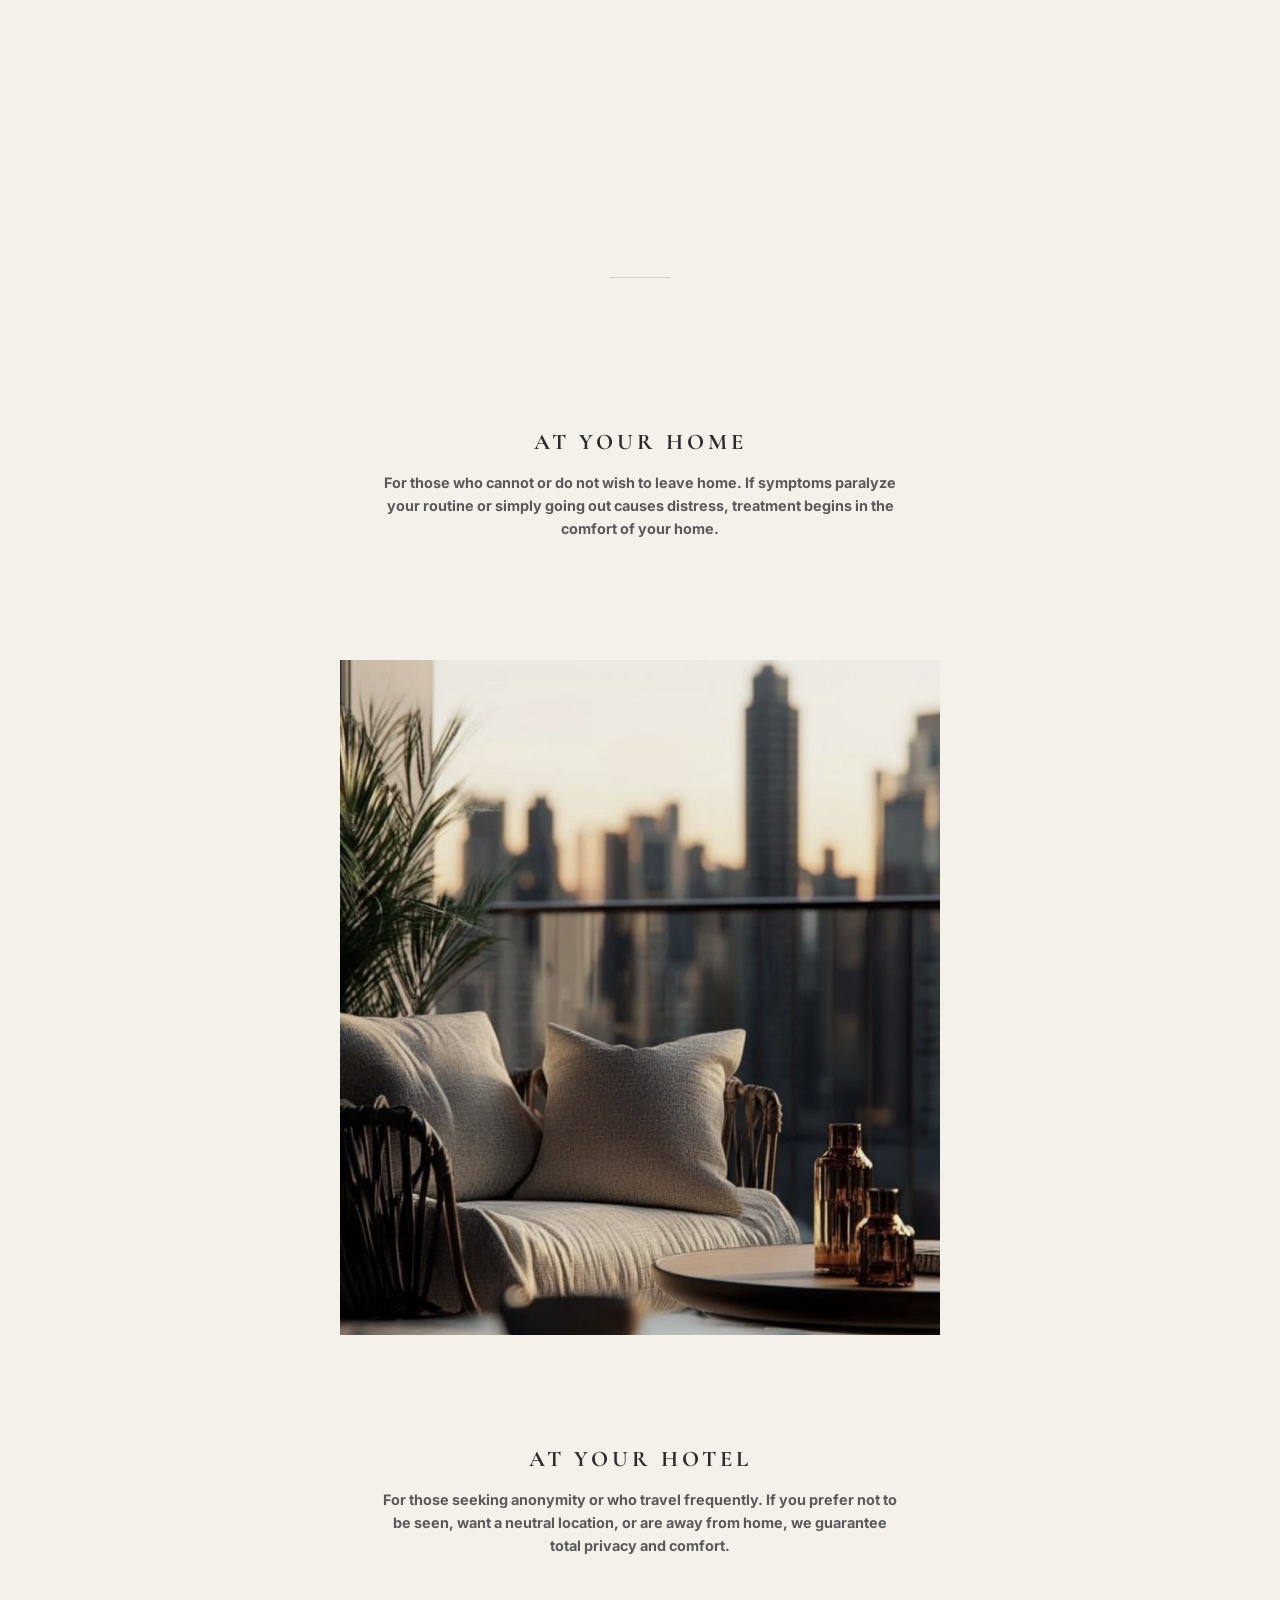
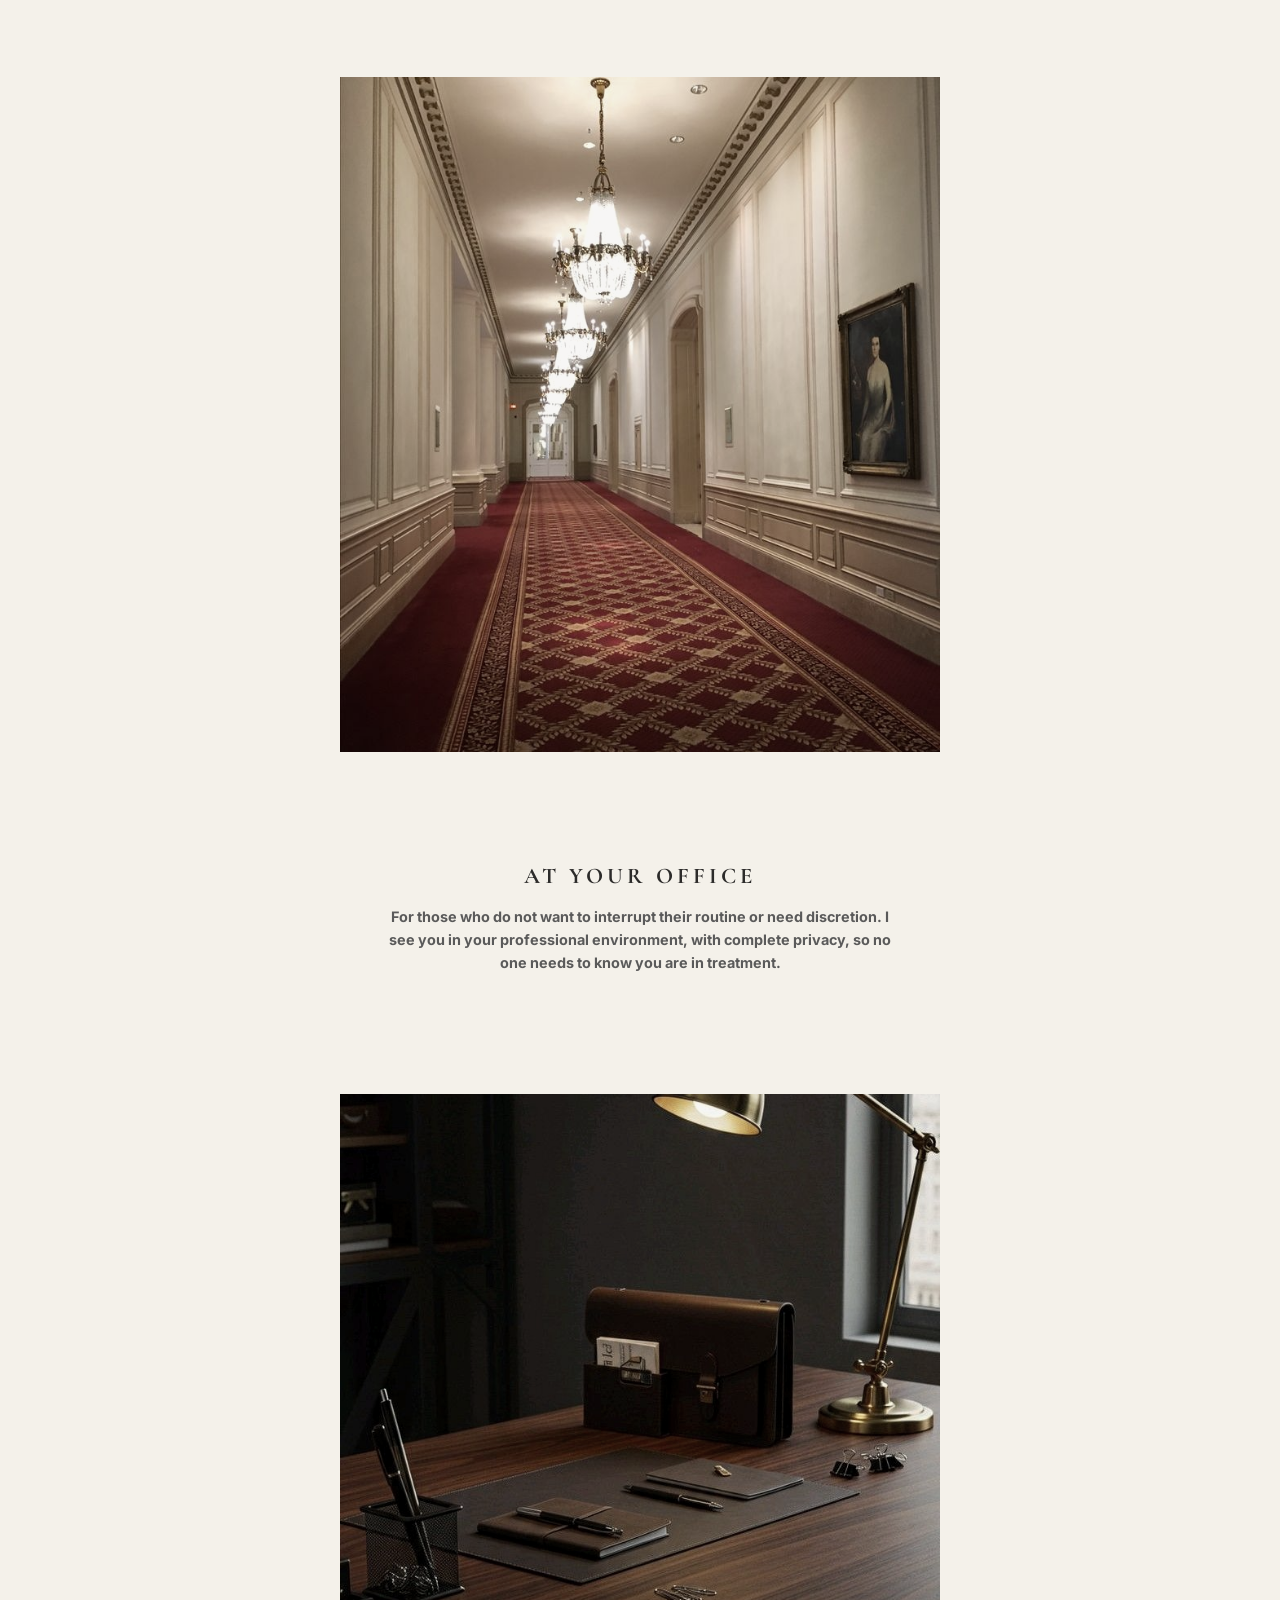
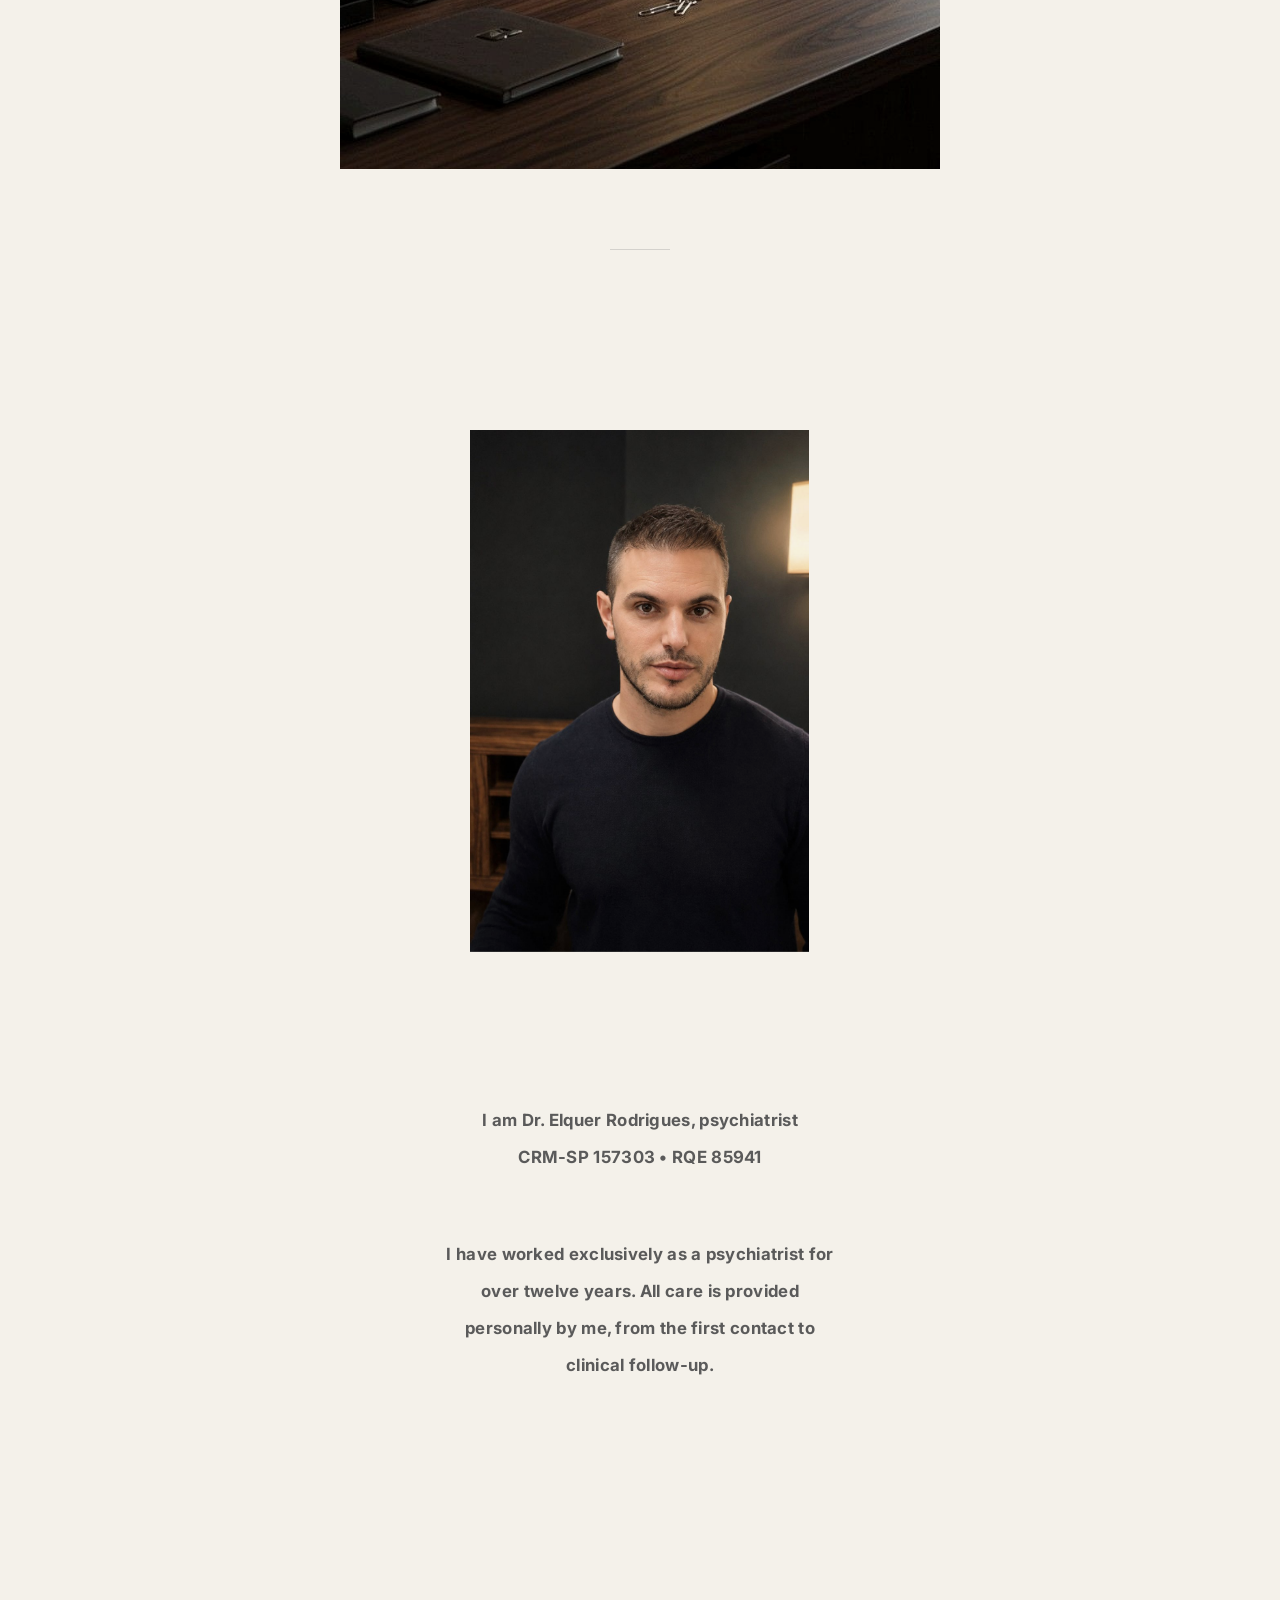
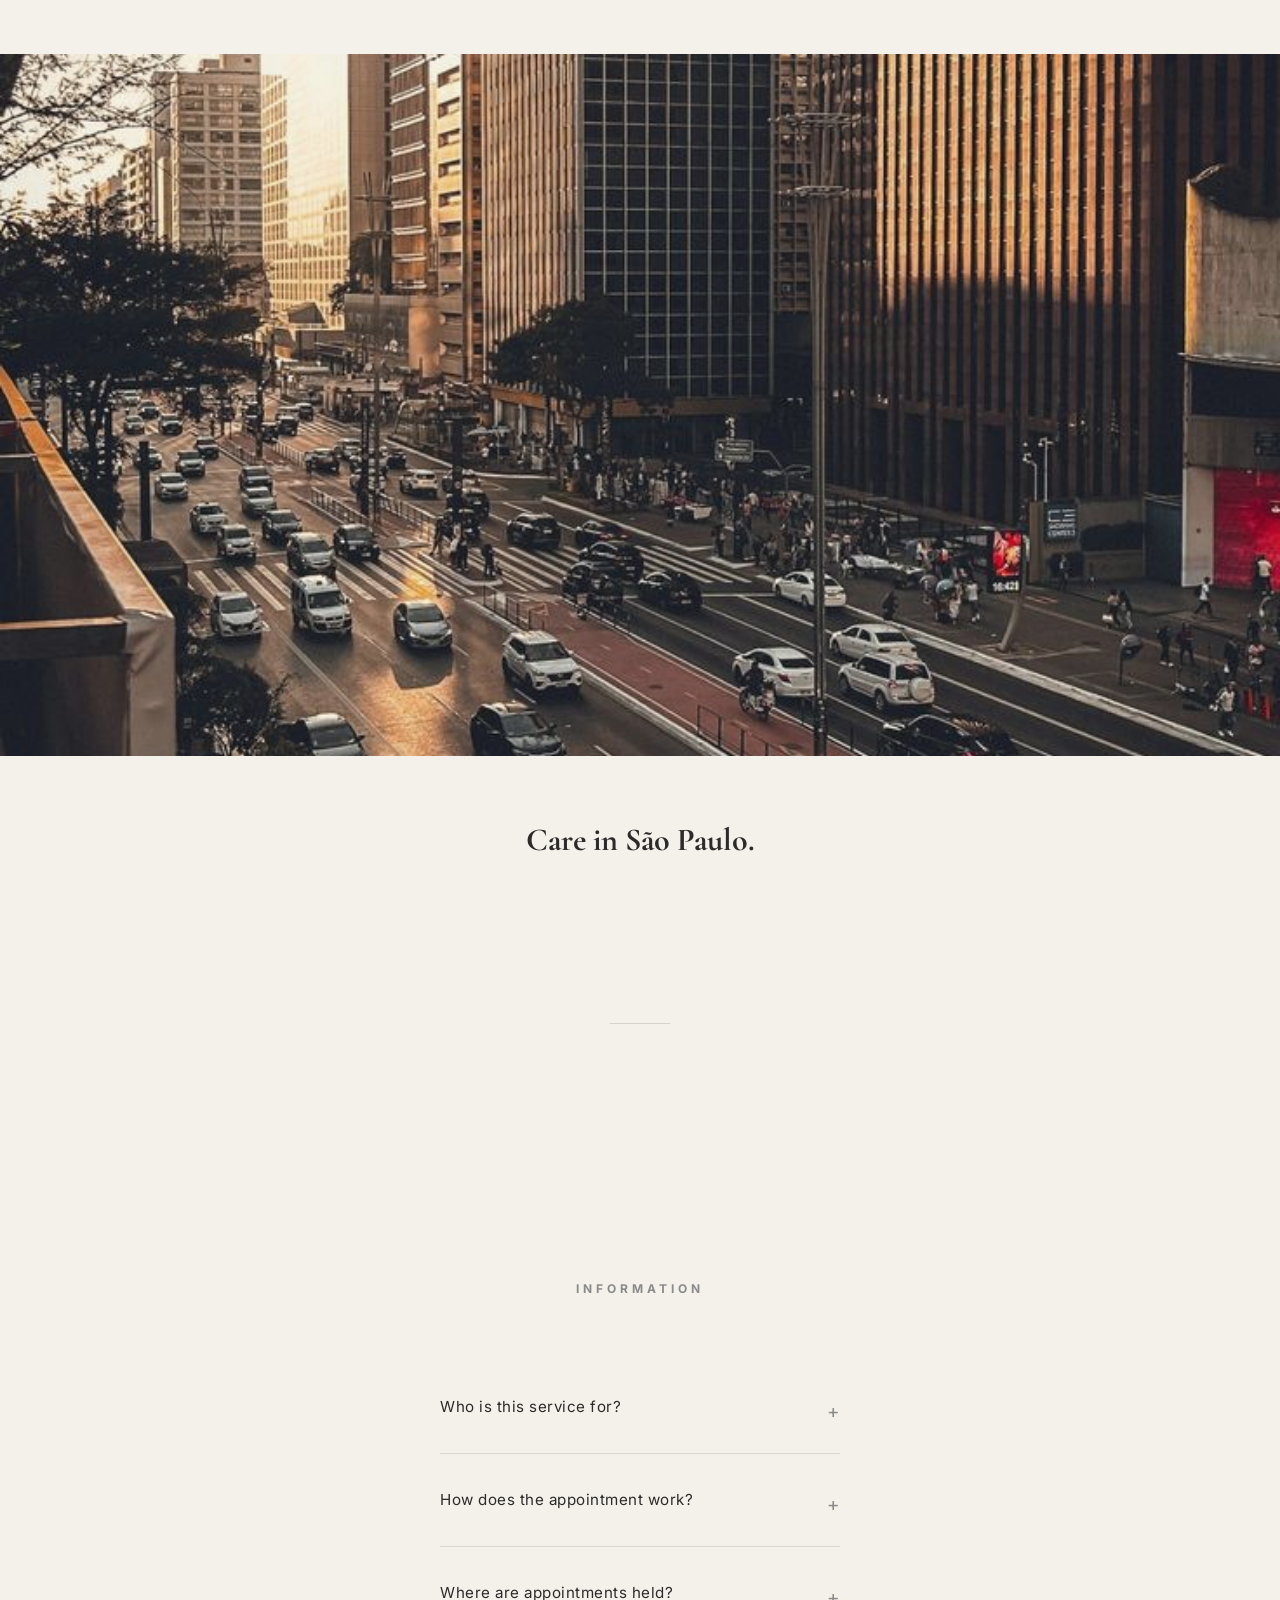
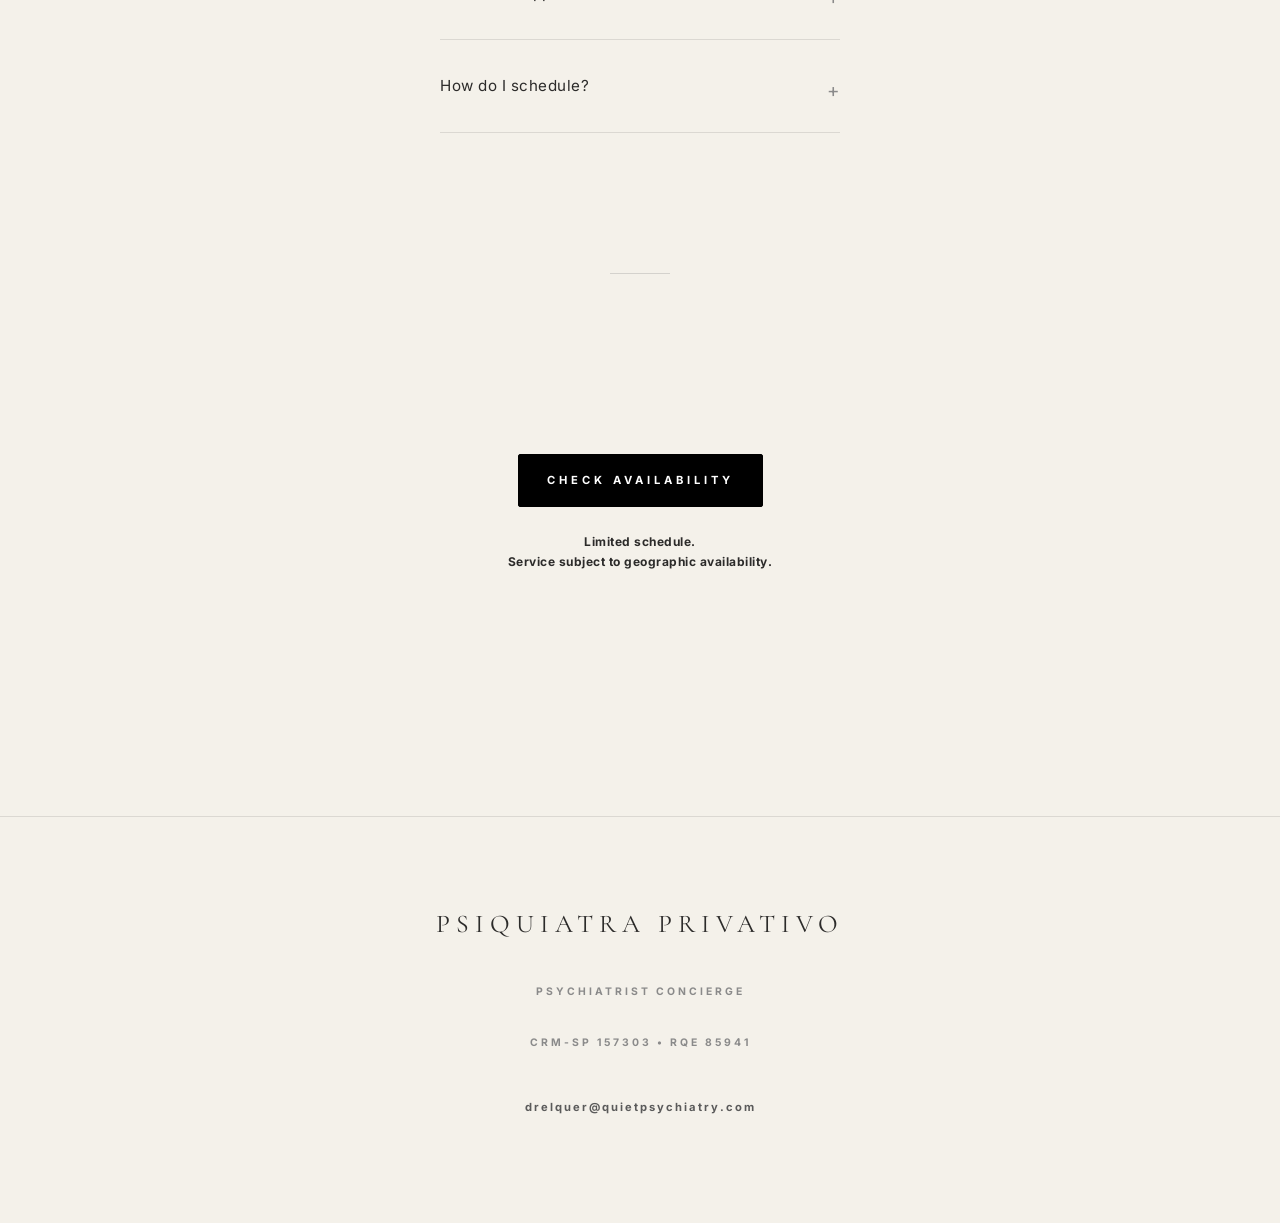
<file: en/index.html>
<!DOCTYPE html>
<html lang="en">
<head>
    <meta charset="UTF-8" />
    <meta name="viewport" content="width=device-width, initial-scale=1.0" />
    <meta name="theme-color" content="#F4F1EA" />
    <title>PSIQUIATRA PRIVATIVO | Concierge Psychiatry Luxury</title>
    <meta name="description" content="Psychiatric care delivered directly to your home, office, or hotel in São Paulo." />
    <meta name="keywords" content="concierge psychiatrist, hotel psychiatrist, private psychiatrist at home" />
    <meta name="author" content="PSIQUIATRA PRIVATIVO" />
    <meta name="robots" content="index, follow" />
    <link rel="alternate" hreflang="pt-BR" href="https://angmer.com.br/" />
    <link rel="alternate" hreflang="en" href="https://angmer.com.br/en/" />
    <link rel="alternate" hreflang="x-default" href="https://angmer.com.br/" />
    <link rel="preconnect" href="https://fonts.googleapis.com" />
    <link rel="preconnect" href="https://fonts.gstatic.com" crossorigin />
    <link href="https://fonts.googleapis.com/css2?family=Cormorant+Garamond:ital,wght@0,300;0,400;0,500;0,600;0,700;1,300;1,400&family=Inter:wght@200;300;400;500;600;700&display=swap" rel="stylesheet" />
    <script type="application/ld+json">
        {
            "@context": "https://schema.org",
            "@type": "Physician",
            "name": "Dr. Elquer Rodrigues",
            "medicalSpecialty": "Psychiatry",
            "url": "https://angmer.com.br/en/",
            "description": "Psychiatric home, corporate and private care in São Paulo.",
            "address": {
                "@type": "PostalAddress",
                "addressLocality": "São Paulo",
                "addressRegion": "SP",
                "addressCountry": "BR"
            },
            "priceRange": "$$$$"
        }
    </script>
    <style>
        :root {
            --bg: #F4F1EA;
            --bg-alt: #F4F1EA;
            --text: #2C2B2A;
            --text-muted: #5A5A5A;
            --text-light: #8A8A8A;
            --accent: #9B856A;
            --line: rgba(44, 43, 42, 0.12);
            --transition-smooth: cubic-bezier(0.25, 1, 0.5, 1);
            --font-serif: 'Cormorant Garamond', Georgia, 'Times New Roman', serif;
            --font-sans: 'Inter', system-ui, -apple-system, BlinkMacSystemFont, sans-serif;
        }
        * {
            box-sizing: border-box;
        }

        body {
            margin: 0;
            padding: 0;
            font-family: var(--font-sans);
            background: var(--bg);
            color: var(--text-muted);
            line-height: 2.1;
            -webkit-font-smoothing: antialiased;
            -moz-osx-font-smoothing: grayscale;
            overflow-x: hidden;
        }

        .noise-overlay {
            position: fixed;
            top: 0;
            left: 0;
            width: 100vw;
            height: 100vh;
            pointer-events: none;
            z-index: 9998;
            opacity: 0.03;
            background: url("data:image/svg+xml,%3Csvg viewBox='0 0 200 200' xmlns='http://www.w3.org/2000/svg'%3E%3Cfilter id='noiseFilter'%3E%3CfeTurbulence type='fractalNoise' baseFrequency='0.8' numOctaves='3' stitchTiles='stitch'/%3E%3C/filter%3E%3Crect width='100%25' height='100%25' filter='url(%23noiseFilter)'/%3E%3C/svg%3E");
        }

        .breathing-bg {
            position: fixed;
            top: 0;
            left: 0;
            width: 100vw;
            height: 100vh;
            pointer-events: none;
            z-index: -1;
            background: radial-gradient(120% 120% at 50% 50%, #F8F6F0 0%, #EFEEE9 100%);
            background-size: 200% 200%;
            animation: breathBg 25s ease-in-out infinite alternate;
        }
        @keyframes breathBg {
            0% {
                background-position: 0% 0%;
            }
            100% {
                background-position: 100% 100%;
            }
        }

        .scroll-signature {
            position: fixed;
            top: 0;
            right: 24px;
            width: 1px;
            height: 0%;
            background-color: var(--line);
            z-index: 9999;
            pointer-events: none;
            transition: height 0.1s linear;
        }

        .site-wrapper {
            background: transparent;
            width: 100%;
            height: 100vh;
            overflow: hidden;
            transform-origin: center top;
            animation: expandSite 2.4s cubic-bezier(0.8, 0, 0.2, 1) forwards, unlockScroll 0s 2.4s forwards;
            transition: opacity 0.4s ease;
        }
        @keyframes expandSite {
            0% {
                clip-path: inset(50% 50%);
                transform: scale(1.04);
                background: var(--bg);
            }
            15% {
                clip-path: inset(calc(50% - 90px));
                transform: scale(1.02);
                background: var(--bg);
            }
            45% {
                clip-path: inset(calc(50% - 90px));
                transform: scale(1.02);
                background: var(--bg);
            }
            100% {
                clip-path: inset(0%);
                transform: scale(1);
                background: transparent;
            }
        }
        @keyframes unlockScroll {
            to {
                height: auto;
                overflow: visible;
                clip-path: none;
            }
        }

        .lang-nav {
            position: fixed;
            top: 40px;
            right: 24px;
            display: flex;
            gap: 15px;
            font-family: var(--font-sans);
            font-size: 0.65rem;
            letter-spacing: 1px;
            z-index: 10;
            opacity: 0;
            pointer-events: none;
            transition: opacity 0.6s var(--transition-smooth);
        }
        .lang-nav.visible {
            opacity: 1;
            pointer-events: auto;
        }
        .lang-nav a {
            color: var(--text-light);
            text-decoration: none;
            transition: color 0.3s ease;
        }
        .lang-nav a:hover,
        .lang-nav a.active {
            color: var(--text);
            font-weight: 600;
        }

        header {
            text-align: center;
            padding: 40px 24px 80px 24px;
            position: relative;
            min-height: 100vh;
            display: flex;
            flex-direction: column;
            align-items: center;
            justify-content: center;
        }

        .badge {
            display: inline-block;
            border: 1px solid var(--text);
            padding: 6px 18px;
            font-family: var(--font-sans);
            font-size: 0.6rem;
            letter-spacing: 4px;
            text-transform: uppercase;
            color: var(--text);
            margin-bottom: 28px;
            opacity: 0;
            transform: translateY(20px);
            animation: elegantFadeUp 1.8s cubic-bezier(0.16, 1, 0.3, 1) 1.2s forwards;
        }

        .title-box {
            display: inline-block;
            background-color: #000;
            padding: 20px 40px;
            font-family: var(--font-serif);
            font-size: clamp(1.6rem, 3.5vw, 2.8rem);
            color: #fff;
            text-transform: uppercase;
            font-weight: 400;
            letter-spacing: 6px;
            line-height: 1.3;
            text-align: center;
            opacity: 0;
            transform: translateY(30px);
            animation: elegantFadeUp 2.2s cubic-bezier(0.16, 1, 0.3, 1) 1.6s forwards;
        }

        .title-divider {
            width: 60px;
            height: 1px;
            background-color: var(--text);
            margin: 24px auto 30px auto;
            opacity: 0;
            animation: elegantFadeUp 1.8s cubic-bezier(0.16, 1, 0.3, 1) 2.0s forwards;
        }

        .hero-text-block {
            width: 100%;
            max-width: 800px;
        }

        @keyframes elegantFadeUp {
            to {
                opacity: 1;
                transform: translateY(0);
            }
        }

        .hero-statement {
            font-family: var(--font-serif);
            font-size: clamp(1.0rem, 2.4vw, 1.6rem);
            font-weight: bold;
            color: var(--text);
            margin: 0 auto 20px auto;
            line-height: 1.5;
            max-width: 800px;
            text-transform: uppercase;
            letter-spacing: 10px;
            opacity: 0;
            transform: translateY(30px);
            animation: elegantFadeUp 2.5s cubic-bezier(0.16, 1, 0.3, 1) 2.4s forwards;
        }

        .hero-locations {
            font-family: var(--font-sans);
            font-size: 0.6rem;
            font-weight: bold;
            letter-spacing: 5px;
            color: var(--text-muted);
            text-transform: uppercase;
            margin-bottom: 0;
            opacity: 0;
            transform: translateY(30px);
            animation: elegantFadeUp 2.5s cubic-bezier(0.16, 1, 0.3, 1) 2.7s forwards;
        }

        .onde-section {
            padding-top: 200px;
            padding-bottom: 200px;
            margin: 40px 0;
            background-color: var(--bg-alt);
            display: flex;
            flex-direction: column;
            justify-content: center;
            align-items: center;
        }

        .section-divider {
            display: flex;
            justify-content: center;
            align-items: center;
            margin: 100px 0 120px 0;
            width: 100%;
        }
        .section-divider .line {
            width: 60px;
            height: 1px;
            background-color: var(--text-light);
            opacity: 0.3;
        }

        .header-gallery {
            width: 100vw;
            margin-left: calc(50% - 50vw);
            display: flex;
            flex-direction: row;
            justify-content: center;
            align-items: center;
            gap: 12vw;
            margin-top: 100px;
            margin-bottom: 60px;
            padding: 0 5vw;
        }

        .gallery-item {
            position: relative;
            width: 26vw;
            opacity: 0;
            transform: translateY(30px);
            transition: opacity 1.5s var(--transition-smooth), transform 1.5s var(--transition-smooth);
            display: flex;
            flex-direction: column;
            align-items: center;
        }

        .gallery-item.visible {
            opacity: 1;
            transform: translateY(0);
        }

        .gallery-image {
            display: block;
            width: 100%;
            height: 75vh;
            object-fit: cover;
            filter: contrast(102%) brightness(96%) sepia(3%) saturate(85%) grayscale(20%);
            transition: filter 1.2s var(--transition-smooth);
        }

        .gallery-item:hover .gallery-image {
            filter: contrast(102%) brightness(96%) sepia(3%) saturate(105%) grayscale(0%);
        }

        .gallery-caption {
            width: 100%;
            text-align: center;
            padding: 0 10px 120px 10px;
        }
        .caption-title {
            font-family: var(--font-serif);
            font-size: 1.4rem;
            font-weight: 600;
            color: var(--text);
            letter-spacing: 4px;
            text-transform: uppercase;
            margin: 0 0 6px 0;
        }
        .caption-desc {
            font-family: var(--font-sans);
            font-size: 0.9rem;
            font-weight: 300;
            color: var(--text-muted);
            line-height: 1.6;
            margin: 0;
            max-width: 90%;
            margin-left: auto;
            margin-right: auto;
            word-break: normal;
            overflow-wrap: normal;
        }

        .btn {
            display: inline-block;
            font-family: var(--font-sans);
            background-color: #000;
            color: #fff;
            padding: 14px 28px;
            text-decoration: none;
            font-size: 0.7rem;
            text-transform: uppercase;
            letter-spacing: 4px;
            font-weight: 400;
            transition: all 0.3s ease;
            border: 1px solid #000;
            border-radius: 2px;
        }
        .btn:hover {
            background-color: #fff;
            color: #000;
            border-color: #000;
            opacity: 1;
        }

        .scroll-reveal {
            opacity: 0;
            transform: translateY(30px);
            transition: opacity 1.5s var(--transition-smooth), transform 1.5s var(--transition-smooth);
            will-change: transform, opacity;
        }

        .scroll-reveal.visible {
            opacity: 1;
            transform: translateY(0);
        }

        .sp-banner-wrapper {
            width: 100%;
            text-align: center;
            margin: 150px 0;
        }

        .sp-banner-inner {
            position: relative;
            display: block;
            width: 100%;
            margin: 0 auto;
        }

        .sp-image {
            display: block;
            width: 100%;
            height: 78vh;
            object-fit: cover;
            filter: contrast(102%) brightness(96%) sepia(3%) saturate(90%);
        }

        .sp-caption {
            font-family: var(--font-serif);
            font-weight: 300;
            color: var(--text);
            text-align: center;
            margin-top: 50px;
            font-size: 32px;
        }

        .content-section {
            padding: 120px clamp(24px, 10vw, 120px);
            max-width: 50vw;
            margin: 0 auto;
        }

        .profile-section {
            margin-top: 80px;
            padding-top: 60px;
        }

        .content {
            max-width: 100%;
            margin: 0 auto;
            text-align: center;
        }
        .content p {
            font-size: clamp(0.95rem, 1.6vw, 1.05rem);
            color: var(--text-muted);
            margin-bottom: 60px;
            line-height: 2.2;
            font-weight: 300;
            letter-spacing: 0.3px;
        }
        .content p:last-child {
            margin-bottom: 0;
        }

        .scroll-reveal-slow {
            font-family: var(--font-sans);
            font-size: 0.65rem;
            text-transform: uppercase;
            letter-spacing: 5px;
            color: var(--text-light);
            margin: 40px 0;
            font-weight: 700;
            opacity: 0;
            transform: translateY(20px) scale(0.98);
            transition: opacity 2.5s cubic-bezier(0.16, 1, 0.3, 1),
                transform 2.5s cubic-bezier(0.16, 1, 0.3, 1);
            will-change: transform, opacity;
        }
        .scroll-reveal-slow.visible {
            opacity: 1;
            transform: translateY(0) scale(1);
        }

        .profile-photo {
            display: block;
            margin: 0 auto 150px auto;
            height: 58vh;
            width: auto;
            object-fit: contain;
            border: none;
            padding: 0;
            background: transparent;
            filter: contrast(102%) brightness(96%) sepia(3%) saturate(90%);
        }

        .btn-container {
            padding-top: 100px;
            padding-bottom: 100px;
            text-align: center;
            margin-top: 60px;
        }

        .secure-alt-contact {
            display: block;
            font-family: var(--font-sans);
            font-size: 0.75rem;
            color: var(--text) !important;
            font-weight: bold !important;
            letter-spacing: 0.5px;
            margin-top: 25px;
            margin-bottom: 25px;
            line-height: 1.6;
        }

        .faq-container {
            margin-bottom: 140px;
            text-align: left;
        }
        .faq-item {
            border-bottom: 1px solid var(--line);
        }
        .faq-item summary {
            padding: 30px 0;
            font-family: var(--font-sans);
            font-size: 0.95rem;
            font-weight: 500;
            color: var(--text);
            list-style: none;
            position: relative;
            letter-spacing: 0.5px;
            cursor: pointer;
        }
        .faq-item summary::-webkit-details-marker {
            display: none;
        }
        .faq-item summary::after {
            content: '+';
            position: absolute;
            right: 0;
            color: var(--text-light);
            font-weight: 500;
            font-size: 1.2rem;
        }
        .faq-item[open] summary {
            color: var(--text);
            font-weight: 600;
        }
        .faq-item[open] summary::after {
            content: '–';
            color: var(--text);
        }
        .faq-answer {
            padding-bottom: 30px;
            color: var(--text-muted);
            font-size: 0.85rem;
            line-height: 1.9;
            font-weight: 300;
        }

        footer {
            text-align: center;
            padding: 80px 24px 100px 24px;
            font-family: var(--font-sans);
            margin: 0 auto;
            background-color: transparent;
            color: var(--text-muted);
            border-top: 1px solid var(--line);
        }

        .footer-brand {
            font-family: var(--font-serif);
            font-size: 1.6rem;
            letter-spacing: 6px;
            color: var(--text);
            margin-bottom: 30px;
            font-weight: 400;
        }
        /* FRASE FINAL DO RODAPÉ – SEM "LUXURY" */
        .footer-tag {
            font-family: var(--font-sans);
            font-size: 0.65rem;
            letter-spacing: 3px;
            color: var(--text-light);
            margin-bottom: 30px;
            text-transform: uppercase;
        }
        .footer-creds {
            font-size: 0.65rem;
            letter-spacing: 3px;
            color: var(--text-light);
            margin-bottom: 35px;
        }
        .footer-email {
            display: inline-block;
            font-size: 0.7rem;
            letter-spacing: 2px;
            color: var(--text-muted);
            text-decoration: none;
            transition: color 0.3s ease;
            font-weight: 500;
        }
        .footer-email:hover {
            color: var(--accent);
        }

        /* Regra global de negrito (mantida) */
        body,
        p,
        h1,
        h2,
        h3,
        h4,
        h5,
        h6,
        a,
        span,
        div,
        section,
        footer,
        header,
        nav,
        .btn,
        .hero-statement,
        .hero-locations,
        .content p,
        .faq-answer,
        .secure-alt-contact,
        .sp-caption,
        .scroll-reveal-slow,
        .footer-brand,
        .footer-tag,
        .footer-creds,
        .footer-email,
        .lang-nav a,
        .content-section,
        .sp-banner-wrapper,
        .site-wrapper,
        .gallery-item,
        .hero-text-block {
            font-weight: 700 !important;
        }
        .title-box {
            font-weight: 400 !important;
        }
        .footer-brand {
            font-weight: 400 !important;
        }
        .badge {
            font-weight: 500 !important;
        }

        .faq-item summary,
        .faq-item summary::after {
            font-weight: 400 !important;
        }

        @media(min-width: 769px) {
            .header-gallery {
                flex-direction: column;
                align-items: center;
                gap: 100px;
                padding: 0 20px;
                margin-top: 100px;
                margin-bottom: 60px;
            }
            .gallery-item {
                width: 100%;
                max-width: 600px;
                margin: 0 auto;
            }
            .gallery-image {
                height: 75vh;
                aspect-ratio: auto;
                object-fit: cover;
            }
            .gallery-caption {
                padding: 0 10px 120px 10px;
            }

            .section-divider {
                margin: 120px 0 140px 0;
            }
        }

        @media(max-width: 768px) {
            .scroll-signature {
                right: 10px;
            }
            .lang-nav {
                top: 25px;
                right: 20px;
                gap: 10px;
            }
            header {
                padding: 30px 20px 60px 20px;
                min-height: 100vh;
            }

            .hero-statement {
                font-size: clamp(0.7rem, 3.5vw, 1.0rem);
                letter-spacing: 4px;
                white-space: nowrap;
            }

            .onde-section {
                padding-top: 140px;
                padding-bottom: 140px;
                margin: 30px 0;
            }

            .section-divider {
                margin: 70px 0 90px 0;
            }
            .section-divider .line {
                width: 40px;
            }

            .header-gallery {
                flex-direction: column;
                gap: 16vh;
                margin-bottom: 30px;
                margin-top: 60px;
                padding: 0;
            }

            .gallery-item {
                width: 100vw;
                padding: 0 20px;
            }
            .gallery-image {
                height: 70vh;
                aspect-ratio: auto;
                object-fit: cover;
            }
            .gallery-caption {
                padding: 0 10px 80px 10px;
            }
            .caption-title {
                font-size: 1.2rem;
            }
            .caption-desc {
                font-size: 0.8rem;
            }

            .content-section {
                max-width: 100%;
                padding: 80px 20px;
            }

            .profile-section {
                margin-top: 40px;
                padding-top: 40px;
            }

            .profile-photo {
                height: 50vh;
                width: 100%;
                margin: 0 auto 120px auto;
            }

            .sp-banner-wrapper {
                margin: 100px 0;
                width: 100vw;
                position: relative;
                left: 50%;
                right: 50%;
                margin-left: -50vw;
                margin-right: -50vw;
            }
            .sp-banner-inner {
                width: 100%;
                display: block;
            }
            .sp-image {
                width: 100vw;
                height: 66vh;
                object-fit: cover;
            }

            .sp-caption {
                font-size: 24px;
                margin-top: 40px;
            }

            .btn {
                display: inline-block;
                width: auto;
                text-align: center;
            }

            .btn-container {
                padding-top: 60px;
                padding-bottom: 60px;
                margin-top: 40px;
            }

            .faq-container {
                margin-bottom: 80px;
            }

            footer {
                padding: 60px 20px 80px 20px;
            }

            .badge {
                font-size: 0.5rem;
                padding: 4px 14px;
                letter-spacing: 3px;
            }
            .title-divider {
                width: 40px;
                margin: 18px auto 22px auto;
            }
            .title-box {
                padding: 16px 24px;
                font-size: clamp(1.2rem, 4vw, 1.8rem);
                letter-spacing: 3px;
            }
        }
    </style>
</head>
<body>

    <div class="noise-overlay"></div>

    <div class="site-wrapper">

        <div class="breathing-bg"></div>
        <div class="scroll-signature"></div>

        <nav class="lang-nav" id="langNav">
            <a href="/">PT</a>
            <a href="/en/" class="active">EN</a>
        </nav>

        <header>
            <div class="badge">Concierge</div>
            <div class="title-box">PSIQUIATRA<br>PRIVATIVO</div>
            <div class="title-divider"></div>
            <div class="hero-text-block">
                <p class="hero-statement">A psychiatrist comes to you.</p>
                <p class="hero-locations">Home &bull; Office &bull; Hotel</p>
            </div>
        </header>

        <!-- SEÇÃO "WHEREVER YOU NEED" -->
        <section class="onde-section scroll-reveal">
            <div class="content" style="max-width: 800px; margin: 0 auto;">
                <p style="font-family: var(--font-serif); font-size: clamp(1.6rem, 3.2vw, 2.8rem); color: var(--text); font-weight: 300; line-height: 1.2; margin-bottom: 80px; letter-spacing: 0.4em; text-transform: uppercase;">
                    WHEREVER<br>YOU NEED
                </p>

                <p class="scroll-reveal-slow" style="font-size: clamp(0.8rem, 1.2vw, 1.0rem); font-family: var(--font-sans); font-weight: 300; letter-spacing: 0.3em; color: var(--text-light); margin-bottom: 48px; text-transform: uppercase;">
                    No commuting
                </p>
                <p class="scroll-reveal-slow" style="font-size: clamp(0.8rem, 1.2vw, 1.0rem); font-family: var(--font-sans); font-weight: 300; letter-spacing: 0.3em; color: var(--text-light); margin-bottom: 48px; text-transform: uppercase;">
                    No public exposure
                </p>
                <p class="scroll-reveal-slow" style="font-size: clamp(0.8rem, 1.2vw, 1.0rem); font-family: var(--font-sans); font-weight: 300; letter-spacing: 0.3em; color: var(--text-light); margin-bottom: 0; text-transform: uppercase;">
                    Absolute discretion
                </p>
            </div>
        </section>

        <!-- LINHA DIVISÓRIA 1 -->
        <div class="section-divider">
            <span class="line"></span>
        </div>

        <!-- GALERIA DE FOTOS -->
        <div class="header-gallery">
            <div class="gallery-item scroll-reveal">
                <div class="gallery-caption">
                    <p class="caption-title">At your home</p>
                    <p class="caption-desc">For those who cannot or do not wish to leave home. If symptoms paralyze your routine or simply going out causes distress, treatment begins in the comfort of your home.</p>
                </div>
                <img src="foto1.jpg?v=novo" alt="Home visit" class="gallery-image" />
            </div>

            <div class="gallery-item scroll-reveal">
                <div class="gallery-caption">
                    <p class="caption-title">At your hotel</p>
                    <p class="caption-desc">For those seeking anonymity or who travel frequently. If you prefer not to be seen, want a neutral location, or are away from home, we guarantee total privacy and comfort.</p>
                </div>
                <img src="foto2.jpg?v=novo" alt="Hotel appointment" class="gallery-image" />
            </div>

            <div class="gallery-item scroll-reveal">
                <div class="gallery-caption">
                    <p class="caption-title">At your office</p>
                    <p class="caption-desc">For those who do not want to interrupt their routine or need discretion. I see you in your professional environment, with complete privacy, so no one needs to know you are in treatment.</p>
                </div>
                <img src="foto3.jpg?v=novo" alt="Office appointment" class="gallery-image" />
            </div>
        </div>

        <!-- LINHA DIVISÓRIA 2 – entre galeria e perfil -->
        <div class="section-divider" style="margin-top: 80px; margin-bottom: 120px;">
            <span class="line"></span>
        </div>

        <!-- PERFIL -->
        <section class="content-section profile-section scroll-reveal" style="background-color: transparent; color: var(--text-muted);">
            <div class="content">
                <img src="foto-perfil-elquer.jpg" alt="Dr. Elquer Rodrigues" class="profile-photo scroll-reveal" />
                <p>I am Dr. Elquer Rodrigues, psychiatrist <span style="white-space: nowrap;">CRM-SP 157303 • RQE 85941</span></p>
                <p>I have worked exclusively as a psychiatrist for over twelve years. All care is provided personally by me, from the first contact to clinical follow‑up.</p>
            </div>
        </section>

        <!-- BANNER SÃO PAULO -->
        <div class="sp-banner-wrapper scroll-reveal">
            <div class="sp-banner-inner">
                <img src="foto5s.jpg?v=novo" class="sp-image" alt="São Paulo" />
                <p class="sp-caption">Care in São Paulo.</p>
            </div>
        </div>

        <!-- LINHA DIVISÓRIA 3 – entre banner e FAQ -->
        <div class="section-divider" style="margin-top: 100px; margin-bottom: 120px;">
            <span class="line"></span>
        </div>

        <!-- FAQ E BOTÃO -->
        <section class="content-section scroll-reveal" style="background-color: transparent; color: var(--text-muted);">
            <div class="content">

                <div class="faq-container">
                    <h3 style="font-family: var(--font-sans); font-size: 0.75rem; letter-spacing: 4px; text-transform: uppercase; color: var(--text-light); margin-bottom: 60px; text-align: center;">Information</h3>
                    <details class="faq-item">
                        <summary>Who is this service for?</summary>
                        <div class="faq-answer">
                            <p style="margin: 0; text-align: left;">For patients who need in‑person care with maximum discretion, convenience and continuity of care, in the place where they feel most comfortable and safe.</p>
                        </div>
                    </details>
                    <details class="faq-item">
                        <summary>How does the appointment work?</summary>
                        <div class="faq-answer">
                            <p style="margin: 0 0 15px 0; text-align: left;">After confirmation of scheduling and payment, I come to you.</p>
                            <p style="margin: 0 0 15px 0; text-align: left;">The consultation is conducted with the same depth and technical rigor as an office visit: complete clinical evaluation, diagnosis and prescription.</p>
                            <p style="margin: 0; text-align: left;">Because this is a private, highly personalized medical service with time reserved exclusively for the patient, all consultations are scheduled and paid in advance. There are no free follow‑up visits.</p>
                        </div>
                    </details>
                    <details class="faq-item">
                        <summary>Where are appointments held?</summary>
                        <div class="faq-answer">
                            <p style="margin: 0; text-align: left;">Homes, companies, offices and hotels located exclusively in the city of São Paulo.</p>
                        </div>
                    </details>
                    <details class="faq-item">
                        <summary>How do I schedule?</summary>
                        <div class="faq-answer">
                            <p style="margin: 0; text-align: left;">The initial request is made via WhatsApp. After a brief analysis of clinical and geographic availability, the appointment time is confirmed directly with the doctor.</p>
                        </div>
                    </details>
                </div>

                <!-- LINHA DIVISÓRIA 4 – entre FAQ e botão -->
                <div style="display: flex; justify-content: center; margin: 60px 0 80px 0;">
                    <span style="width: 60px; height: 1px; background-color: var(--text-light); opacity: 0.3;"></span>
                </div>

                <div class="btn-container">
                    <a href="https://wa.me/5511977335683?text=I%20would%20like%20to%20check%20PSIQUIATRA%20PRIVATIVO%20availability."
                       target="_blank"
                       class="btn"
                       aria-label="Check availability – schedule your appointment">
                        Check availability
                    </a>
                    <span class="secure-alt-contact">
                        Limited schedule.<br />Service subject to geographic availability.
                    </span>
                </div>

            </div>
        </section>

        <footer>
            <div class="footer-brand">PSIQUIATRA PRIVATIVO</div>
            <!-- AQUI: frase final sem "LUXURY" -->
            <div class="footer-tag">PSYCHIATRIST CONCIERGE</div>
            <div class="footer-creds"><span style="white-space: nowrap;">CRM-SP 157303 • RQE 85941</span></div>
            <a href="mailto:drelquer@quietpsychiatry.com" class="footer-email">drelquer@quietpsychiatry.com</a>
        </footer>
    </div>

    <script>
        const details = document.querySelectorAll('details');
        details.forEach((targetDetail) => {
            targetDetail.addEventListener('click', () => {
                details.forEach((detail) => {
                    if (detail !== targetDetail) {
                        detail.removeAttribute('open');
                    }
                });
            });
        });

        (function() {
            var observer = new IntersectionObserver(function(entries) {
                entries.forEach(function(entry) {
                    if (entry.isIntersecting) {
                        entry.target.classList.add('visible');
                        observer.unobserve(entry.target);
                    }
                });
            }, {
                threshold: 0.15,
                rootMargin: '0px 0px -50px 0px'
            });

            document.querySelectorAll('.scroll-reveal, .content-section, .sp-banner-wrapper, .scroll-reveal-slow, .onde-section')
                .forEach(function(el) {
                    if (!el.classList.contains('scroll-reveal-slow')) {
                        el.classList.add('scroll-reveal');
                    }
                    observer.observe(el);
                });
        })();

        (function() {
            const langNav = document.getElementById('langNav');
            let alreadyVisible = false;

            window.addEventListener('scroll', function() {
                if (!alreadyVisible && window.scrollY > window.innerHeight * 0.1) {
                    langNav.classList.add('visible');
                    alreadyVisible = true;
                }
            });
        })();

        const langLinks = document.querySelectorAll('.lang-nav a');
        const siteWrapper = document.querySelector('.site-wrapper');

        langLinks.forEach(link => {
            link.addEventListener('click', (e) => {
                if (link.classList.contains('active')) return;
                e.preventDefault();
                const targetUrl = link.href;
                siteWrapper.style.opacity = '0';
                setTimeout(() => {
                    window.location.href = targetUrl;
                }, 400);
            });
        });

        const scrollSignature = document.querySelector('.scroll-signature');
        window.addEventListener('scroll', () => {
            const scrolled = window.scrollY;
            const maxScroll = document.body.scrollHeight - window.innerHeight;
            if (maxScroll > 0) {
                const progress = Math.min((scrolled / maxScroll) * 100, 100);
                scrollSignature.style.height = progress + '%';
            }
        });
    </script>
</body>
</html>
</file>
